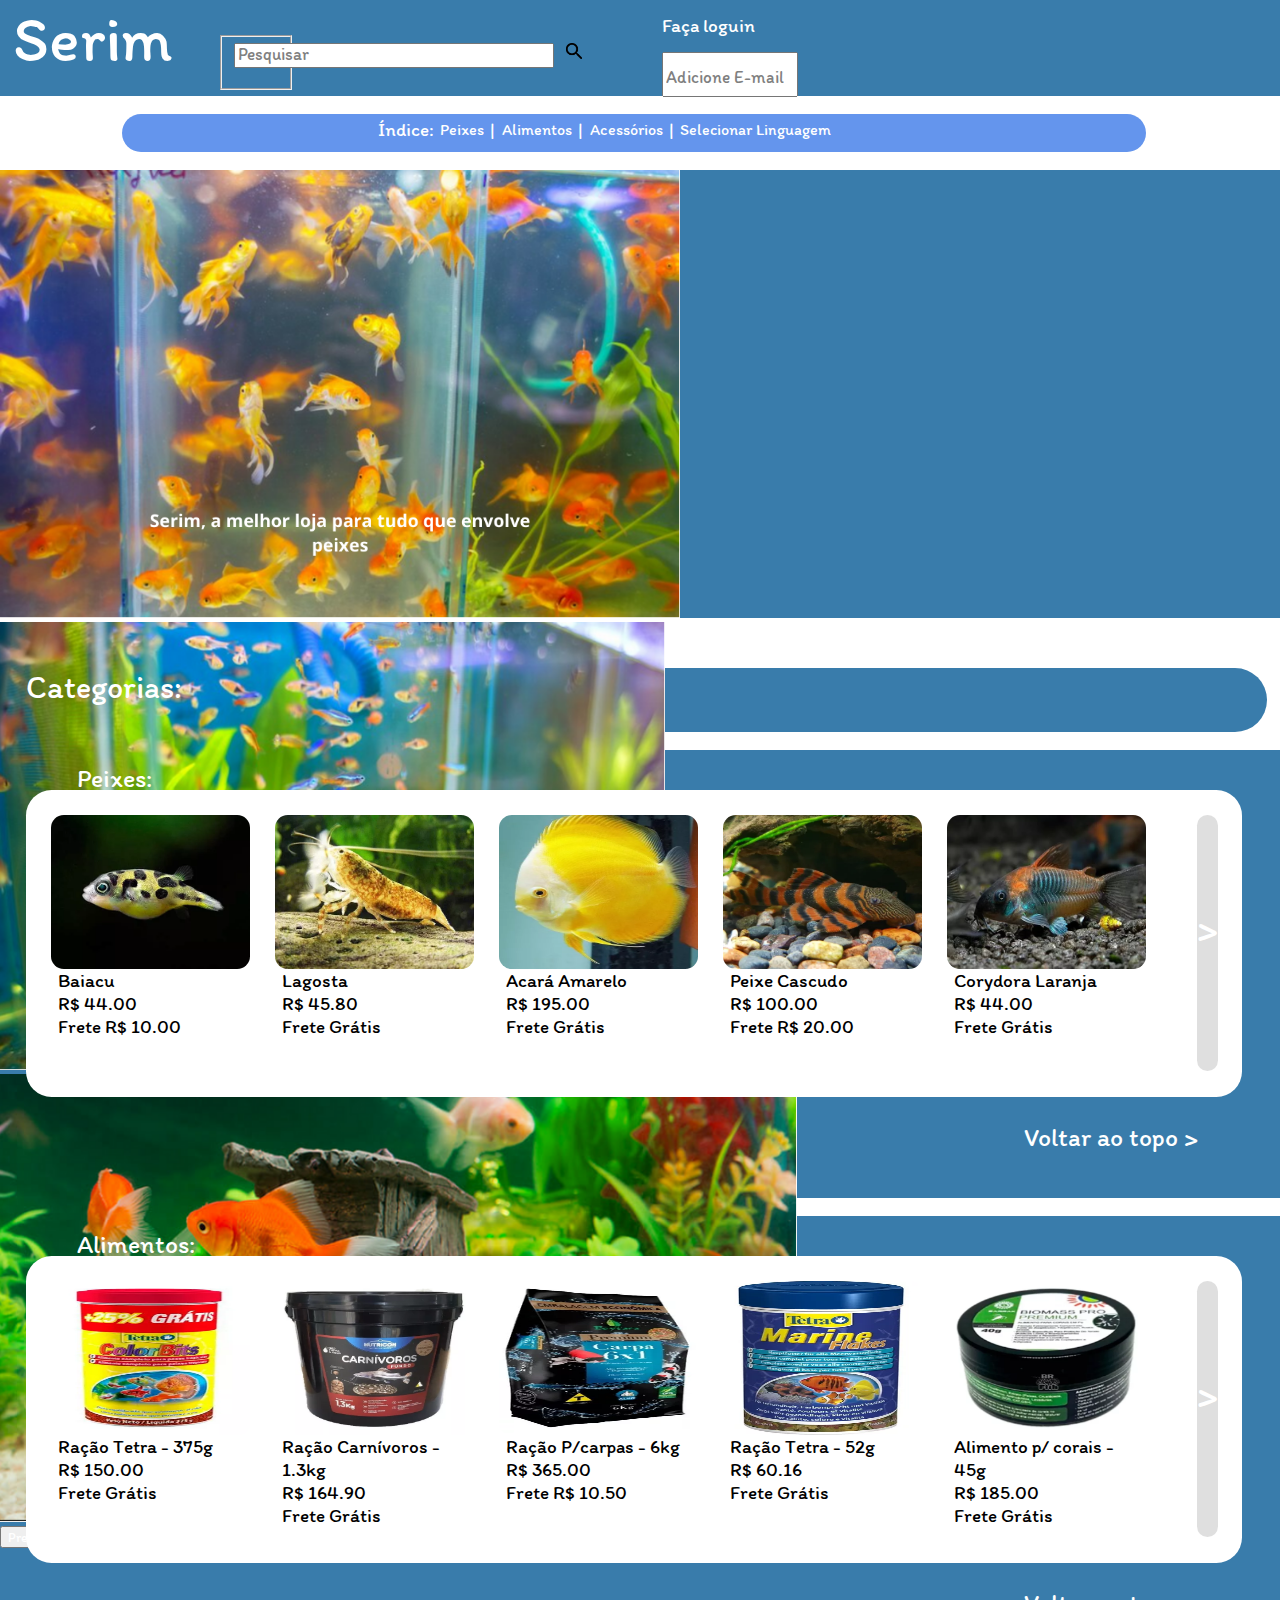
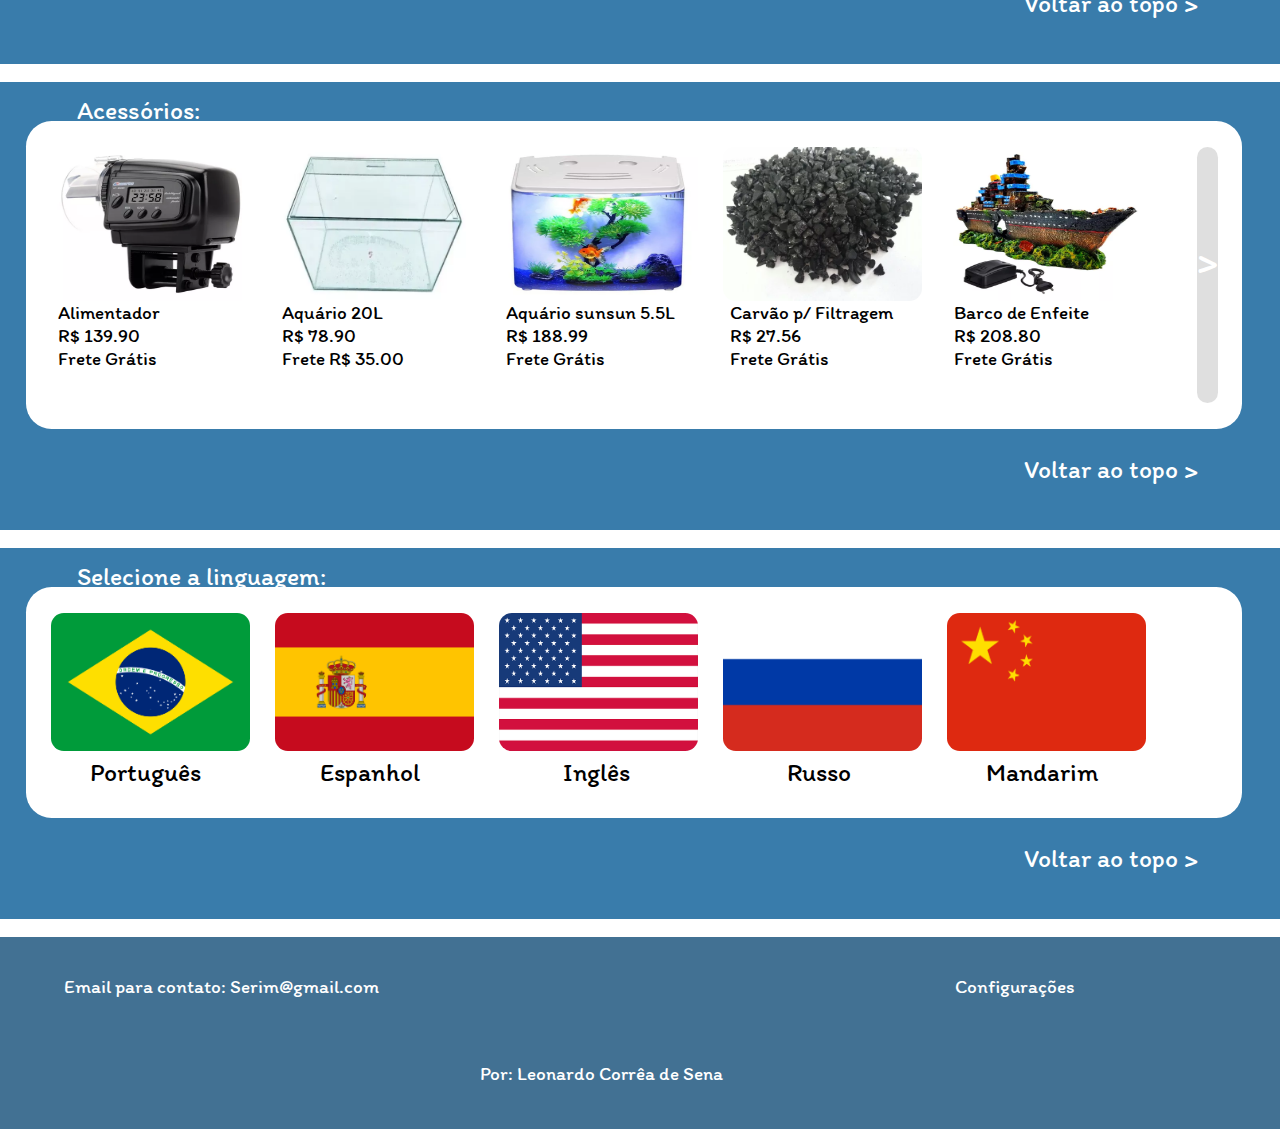
<file: Trabalho/Index.html>
<!DOCTYPE html>
<html lang="pt-br">
<head>
    <meta charset="UTF-8">
    <meta http-equiv="X-UA-Compatible" content="IE=edge">
    <meta name="viewport" content="width=device-width, initial-scale=1.0">
    <title>Serim</title>
    <style>
        @import url('https://fonts.googleapis.com/css2?family=Itim&display=swap');
    </style>
    <link rel="stylesheet" href="css/styles.css">
    <link href="https://cdn.jsdelivr.net/npm/bootstrap@5.2.3/dist/css/bootstrap.min.css" rel="stylesheet" integrity="sha384-rbsA2VBKQhggwzxH7pPCaAqO46MgnOM80zW1RWuH61DGLwZJEdK2Kadq2F9CUG65" crossorigin="anonymous">
    <script src="https://cdn.jsdelivr.net/npm/bootstrap@5.2.3/dist/js/bootstrap.bundle.min.js" integrity="sha384-kenU1KFdBIe4zVF0s0G1M5b4hcpxyD9F7jL+jjXkk+Q2h455rYXK/7HAuoJl+0I4" crossorigin="anonymous"></script>
</head>
<body>
    <header>
        <nav>
            <div class="divnav">
                <a name="serim" class="Nome">Serim</a>
                <form method="post">
                    <fieldset>
                        <input type="search" name="procurar" placeholder="Pesquisar" class="formulario">
                    </form>
                </form>
                <img src="img/lupa.png" alt="lupa" class="lupa">
                <form>
                    <div class="form-group">
                        <label for="exampleInputEmail1" class="log">Faça loguin</label>
                        <input type="email" class="form-control" id="exampleInputEmail1" aria-describedby="emailHelp" placeholder="Adicione E-mail">
                    </div>
                </form>
            </div>        
        </nav>
    </header>
    <div class="separadorhor">

    </div>
    <section class="secindice">
        <p class="indice">Índice:</p>
        <a href="#cat1">Peixes</a>
        <p class="barra">|</p>
        <a href="#cat2">Alimentos</a>
        <p class="barra">|</p>
        <a href="#cat3">Acessórios</a>
        <p class="barra">|</p>
        <a href="#cat4">Selecionar Linguagem</a>
    </section>
    <div class="separadorhor">

    </div>
    <main>
        <section class="secad">
            <div class="carrossel">
                <div id="carouselExampleIndicators" class="carousel slide">
                    <div class="carousel-inner">
                        <div class="carousel-item active">
                            <img src="img/ImgPromo1.png" class="d-block w-100" id="img1" alt="Serim, o melhor local para tudo que envolve peixes!">
                        </div>
                        <div class="carousel-item">
                            <img src="img/ImgPromo2.png" class="d-block w-100" id="img2" alt="Serim, o melhor local para tudo que envolve peixes!">
                        </div>
                        <div class="carousel-item">
                            <img src="img/ImgPromo3.png" class="d-block w-100" id="img3" alt="Serim, o melhor local para tudo que envolve peixes!">
                        </div>
                    </div>
                    <button class="carousel-control-prev" type="button" data-bs-target="#carouselExampleIndicators" data-bs-slide="prev">
                        <span class="carousel-control-prev-icon" aria-hidden="true"></span>
                        <span class="visually-hidden">Previous</span>
                    </button>
                    <button class="carousel-control-next" type="button" data-bs-target="#carouselExampleIndicators" data-bs-slide="next">
                        <span class="carousel-control-next-icon" aria-hidden="true"></span>
                        <span class="visually-hidden">Next</span>
                    </button>
                </div>
            </div>
        </section>
        <div class="separadorhor">

        </div>
        <div class="divcat">
            <div>
                <p class="cat">Categorias:</p>
            </div>
        </div>
        <div class="separadorhor">

        </div>
        <section class="secpeixe">
            <div class="div1">
                <a name="cat1" class="cat1">Peixes:</a>
                <div class="sep">
                    <div class="fundo">
                        <div class="pdiv">
                            <img src="img/baiacu.png" class="p">
                            <span class="np">Baiacu</span>
                            <span class="preco">R$ 44.00</span>
                            <span class="frete">Frete R$ 10.00</span>
                        </div>
                        <div class="pdiv">
                            <img src="img/lagosta.png" class="p">
                            <span class="np">Lagosta</span>
                            <span class="preco">R$ 45.80</span>
                            <span class="frete">Frete Grátis</span>
                        </div>
                        <div class="pdiv">
                            <img src="img/Acara.png" class="p">
                            <span class="np">Acará Amarelo</span>
                            <span class="preco">R$ 195.00</span>
                            <span class="frete">Frete Grátis</span>
                        </div>
                        <div class="pdiv">
                            <img src="img/cascudo.png" class="p">
                            <span class="np">Peixe Cascudo</span>
                            <span class="preco">R$ 100.00</span>
                            <span class="frete">Frete R$ 20.00</span>
                        </div>
                        <div class="pdiv">
                            <img src="img/corydora.png" class="p">
                            <span class="np">Corydora Laranja</span>
                            <span class="preco">R$ 44.00</span>
                            <span class="frete">Frete Grátis</span>
                        </div>
                        <div class="passador">
                            <p class="pass">></p>
                        </div>
                    </div>
                    <a href="#serim" class="linktop">Voltar ao topo ></a>
                </div>
            </div>
        </section>
        <div class="separadorhor">

        </div>
        <section class="secalim">
            <div class="div2">
                <a name="cat2" class="cat2">Alimentos:</a>
                <div class="fundo">
                    <div class="pdiv">
                        <img src="img/racao1.png" class="p">
                        <span class="np">Ração Tetra - 375g</span>
                        <span class="preco">R$ 150.00</span>
                        <span class="frete">Frete Grátis</span>
                    </div>
                    <div class="pdiv">
                        <img src="img/racao2.png" class="p">
                        <span class="np">Ração Carnívoros - 1.3kg</span>
                        <span class="preco">R$ 164.90</span>
                        <span class="frete">Frete Grátis</span>
                    </div>
                    <div class="pdiv">
                        <img src="img/racao3.png" class="p">
                        <span class="np">Ração P/carpas - 6kg</span>
                        <span class="preco">R$ 365.00</span>
                        <span class="frete">Frete R$ 10.50</span>
                    </div>
                    <div class="pdiv">
                        <img src="img/racao4.png" class="p">
                        <span class="np">Ração Tetra - 52g</span>
                        <span class="preco">R$ 60.16</span>
                        <span class="frete">Frete Grátis</span>
                    </div>
                    <div class="pdiv">
                        <img src="img/racao5.png" class="p">
                        <span class="np">Alimento p/ corais - 45g</span>
                        <span class="preco">R$ 185.00</span>
                        <span class="frete">Frete Grátis</span>
                    </div>
                    <div class="passador">
                        <p class="pass">></p>
                    </div>
                </div>
                <a href="#serim" class="linktop">Voltar ao topo ></a>
            </div>
        </section>
        <div class="separadorhor">

        </div>
        <section class="secace">
            <div class="div3">
                <a name="cat3" class="cat3">Acessórios:</a>
                <div class="fundo">
                    <div class="pdiv">
                        <img src="img/aliment.png" class="p">
                        <span class="np">Alimentador</span>
                        <span class="preco">R$ 139.90</span>
                        <span class="frete">Frete Grátis</span>
                    </div>
                    <div class="pdiv">
                        <img src="img/aquario1.png" class="p">
                        <span class="np">Aquário 20L</span>
                        <span class="preco">R$ 78.90</span>
                        <span class="frete">Frete R$ 35.00</span>
                    </div>
                    <div class="pdiv">
                        <img src="img/aquario2.png" class="p">
                        <span class="np">Aquário sunsun 5.5L</span>
                        <span class="preco">R$ 188.99</span>
                        <span class="frete">Frete Grátis</span>
                    </div>
                    <div class="pdiv">
                        <img src="img/carvao.png" class="p">
                        <span class="np">Carvão p/ Filtragem</span>
                        <span class="preco">R$ 27.56</span>
                        <span class="frete">Frete Grátis</span>
                    </div>
                    <div class="pdiv">
                        <img src="img/Barco.png" class="p">
                        <span class="np">Barco de Enfeite</span>
                        <span class="preco">R$ 208.80</span>
                        <span class="frete">Frete Grátis</span>
                    </div>
                    <div class="passador">
                        <p class="pass">></p>
                    </div>
                </div>
                <a href="#serim" class="linktop">Voltar ao topo ></a>
            </div>
        </section>
        <div class="separadorhor">

        </div>
        <section class="secling">
            <div class="div4">
                <a name="cat4" class="cat4">Selecione a linguagem:</a>
                <div class="sep">
                    <div class="fundoling">
                        <div class="pdiv">
                            <img src="img/brasil.png" class="b" loading="lazy">
                            <p class="ling1">Português</p>
                        </div>
                        <div class="pdiv">
                            <img src="img/espanha.png" class="b" loading="lazy">
                            <p class="ling2">Espanhol</p>
                        </div>                        
                        <div class="pdiv">
                            <img src="img/usa.png" class="b" loading="lazy">
                            <p class="ling3">Inglês</p>
                        </div>                        
                        <div class="pdiv">
                            <img src="img/russia.png" class="b" loading="lazy">
                            <p class="ling4">Russo</p>
                        </div>
                        <div class="pdiv">
                            <img src="img/china.png" class="b" loading="lazy">
                            <p class="ling5">Mandarim</p>
                        </div>
                    </div>
                    <a href="#serim" class="linktop">Voltar ao topo ></a>
                </div>
            </div>
        </section>
    </main>
    <div class="separadorhor">

    </div>
    <footer>
        <div class="inic">
            <p class="Email">Email para contato: Serim@gmail.com</p>
            <p class="config">Configurações</p> 
        </div>
        <div>
            <p class="criador">Por: Leonardo Corrêa de Sena</p>
        </div>
    </footer>
</body>
</html>
</file>
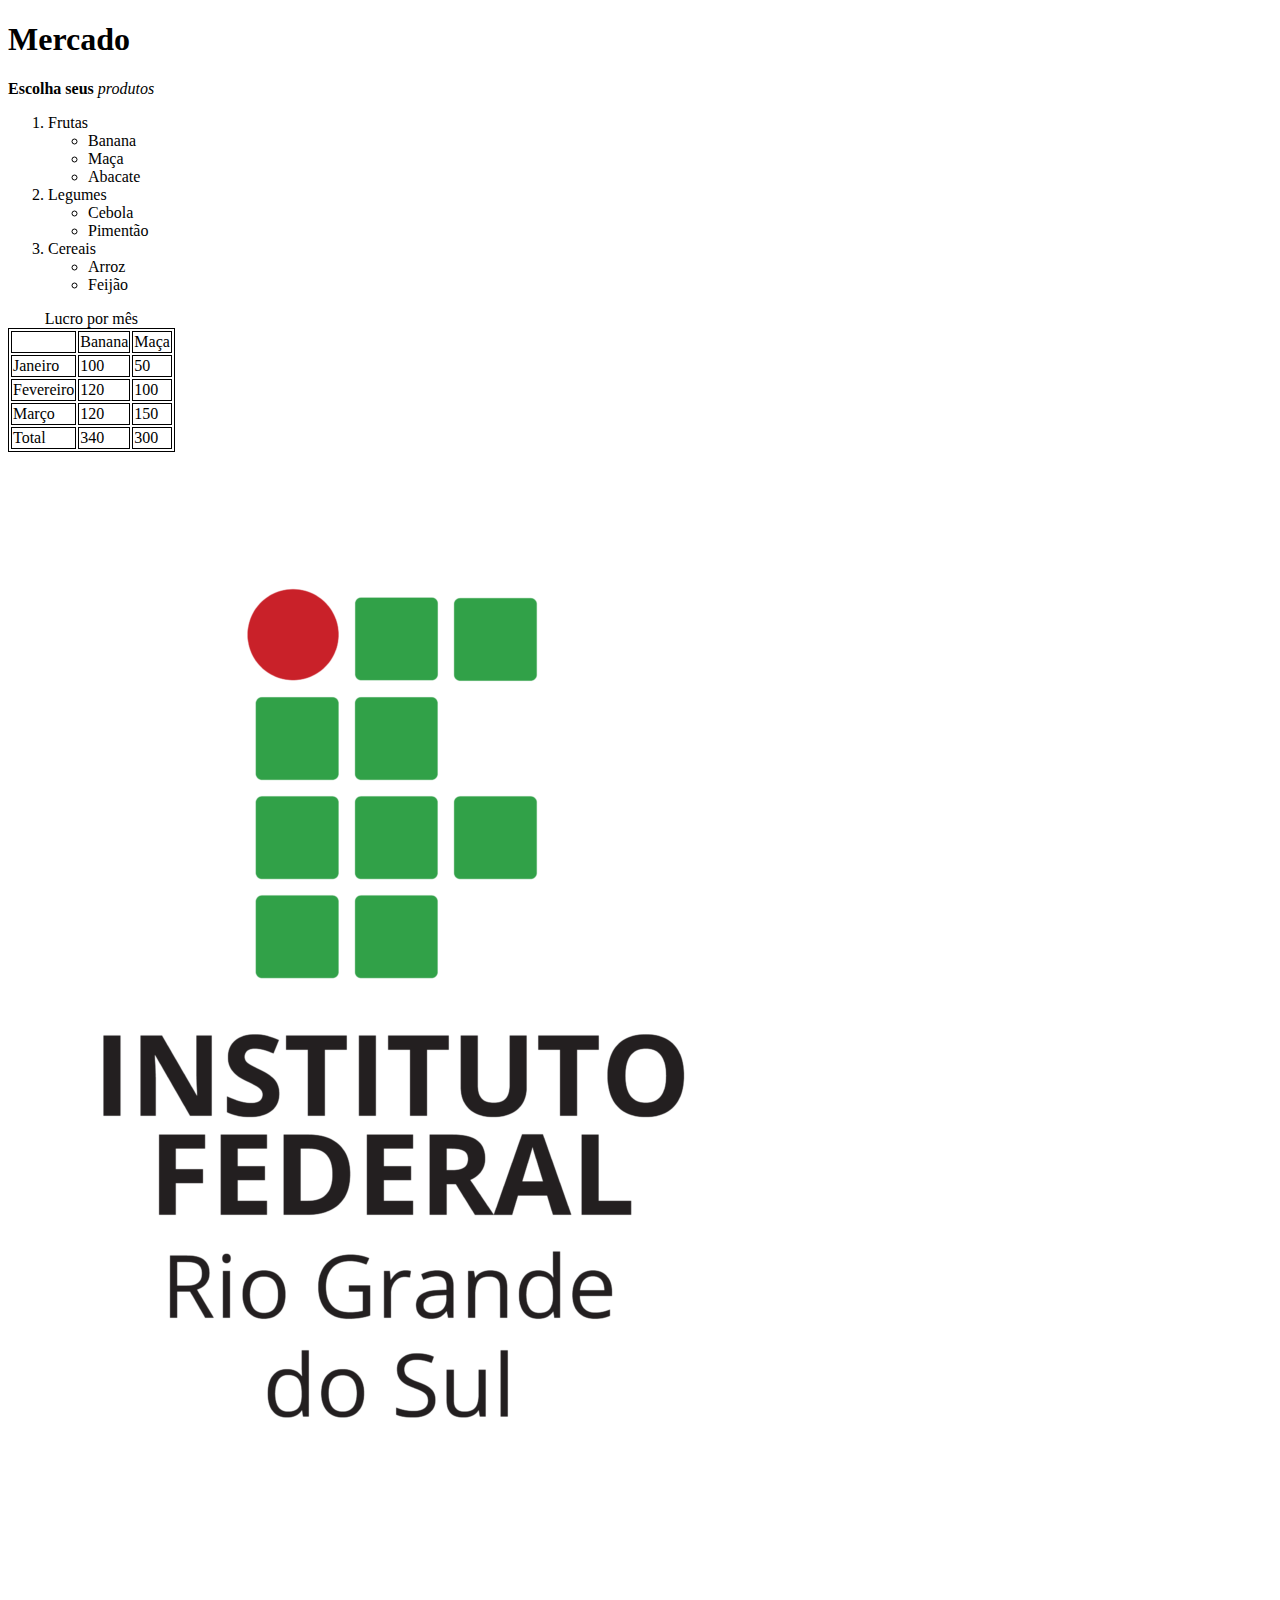
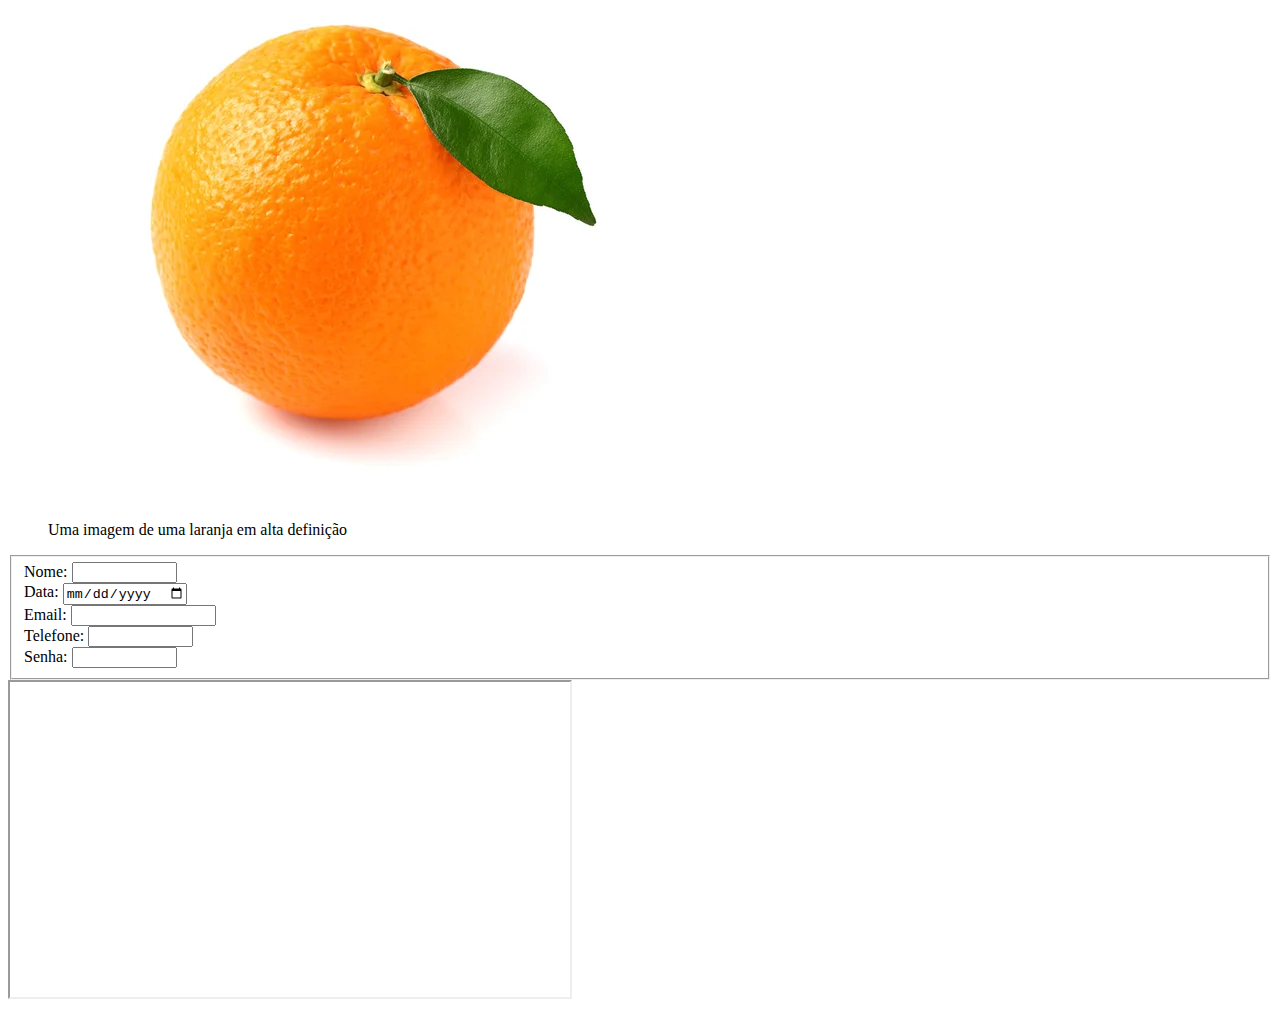
<file: Trab1/trabalho_web-front-end.html>
<!DOCTYPE html>
<html lang="pt-br">
<head>
  <meta charset="UTF-8">
  <meta http-equiv="X-UA-Compatible" content="IE=edge">
  <meta name="viewport" content="width=device-width, initial-scale=1.0">
  <title>Document</title>
  <style>
        table,th,td {Border: 1px solid black;}
  </style>
</head>
<body>
  <h1>Mercado</h1>
  <p>
    <b>Escolha seus</b> <i>produtos</i>
  </p>
  <ol>
    <li>Frutas <ul>
                    <li>Banana</li>
                    <li>Maça</li>
                    <li>Abacate</li>
                </ul>
    </li>
    <li>Legumes <ul>
                    <li>Cebola</li>
                    <li>Pimentão</li>
                </ul>
    </li>
    <li>Cereais <ul>
                    <li>Arroz</li>
                    <li>Feijão</li>
                </ul>
    </li>
  </ol>
  <table>
    <caption>
      Lucro por mês
    </caption>
    <thead>
      <tr>
        <td></td>
        <td>Banana</td>
        <td>Maça</td>
      </tr>
    </thead>
    <tbody>
      <tr>
        <td>Janeiro</td>
        <td>100</td>
        <td>50</td>
      </tr>
      <tr>
        <td>Fevereiro</td>
        <td>120</td>
        <td>100</td>
      </tr>
      <tr>
        <td>Março</td>
        <td>120</td>
        <td>150</td>
      </tr>
    </tbody>
    <tfoot>
      <tr>
        <td>Total</td>
        <td>340</td>
        <td>300</td>
      </tr>
    </tfoot>
  </table>
  <a href="https://ifrs.edu.br/riogrande/"><img src="img/logo_ifrs.png" alt="Logo do ifrs"></a> 
  <figure>
     <img src="img/laranja.png" alt="imagem de uma laranja">
     <figcaption>Uma imagem de uma laranja em alta definição</figcaption>
  </figure>
  <fieldset>
    Nome: <input type="text" name="nome" size="10"> <br>
    Data: <input type="date" name="data" size="10"> <br>
    Email: <input type="email" name="email" size="15"> <br>
    Telefone: <input type="tel" name="telefone" size="10"> <br>
    Senha: <input type="password" name="senha" size="10"> <br>
  </fieldset>
  <iframe width="560" height="315" src="https://www.youtube.com/watch?v=f8mL0_4GeV0" title="youtube video player" allow="accelerometer; autoplay; clipboard-write; encrypted-media; gyroscope; picture-in-picture" allowfullscreen></iframe>
</body>
</html>
</file>
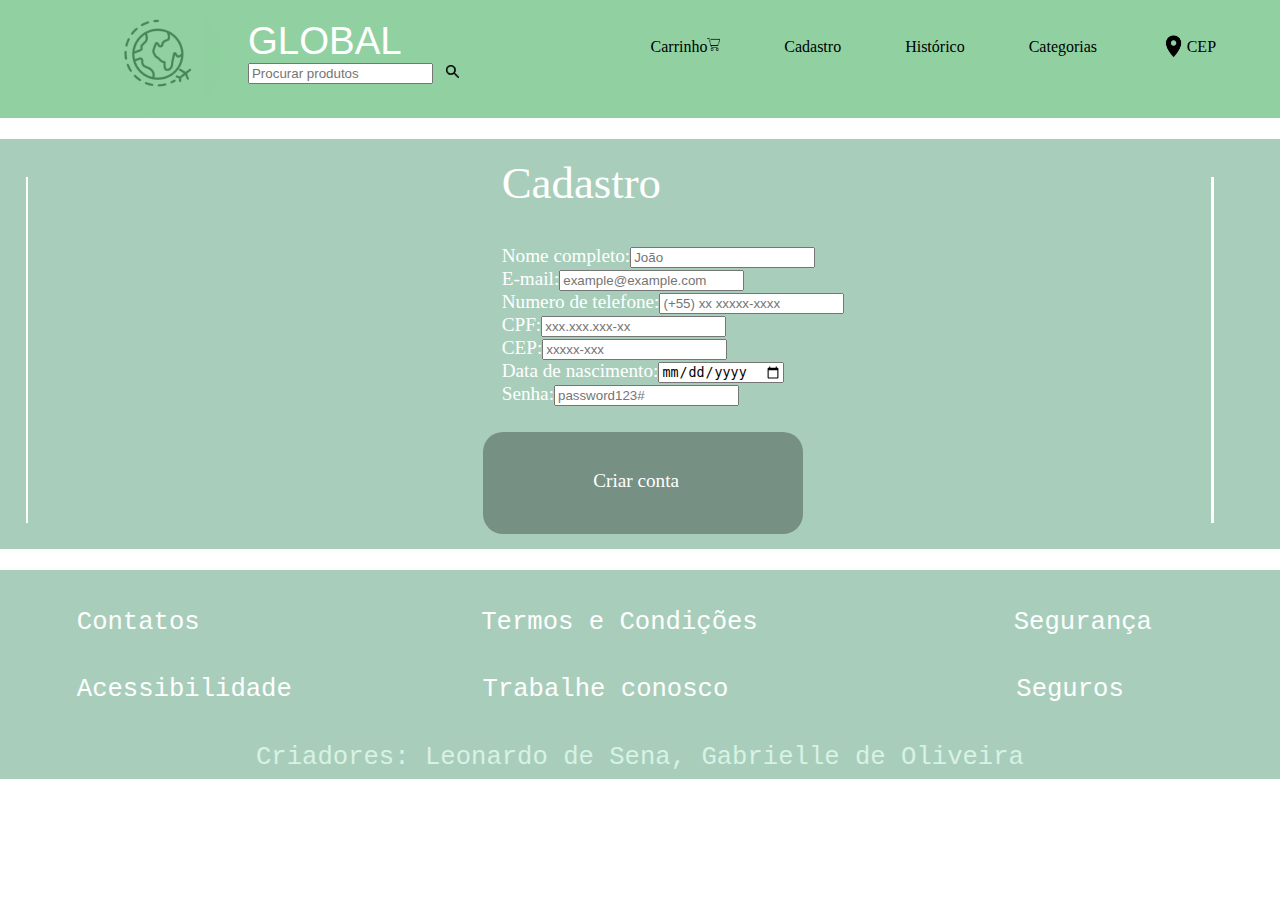
<file: trabalho-prog/pag-cadastro.html>
<!DOCTYPE html>
<html lang="pt-br">
<head>
    <meta charset="UTF-8">
    <meta http-equiv="X-UA-Compatible" content="IE=edge">
    <meta name="viewport" content="width=device-width, initial-scale=1.0">
    <title>Document</title>
    <link rel="stylesheet" href="styles.css">
</head>
<body>
    <header>
        <nav>
            <div class="divnav">
                <a href="file:///home/aluno/Downloads/trabalho-prog/pag-home.html" class="logo"><img src="img/logo.png" alt="logo"></a>
                <div class="divn">
                    <div class="divnome">
                        <span class="nome">GLOBAL</span>
                        <form method="post" class="pesquisa">
                            <input type="search" name="pesquisar" placeholder="Procurar produtos">
                        </form>
                    </div>
                    <img src="img/lupa.png" alt="lupa" class="lupa">
                </div>
                <div class="divc">
                    <a href="file:///home/aluno/Downloads/trabalho-prog/pag-carrinho.html"> <span class="tcarrin">Carrinho</span> <img src="img/carrinho.png" alt="carrinho" class="carrin"></a>
                    <a href="file:///home/aluno/Downloads/trabalho-prog/pag-cadastro.html" class="Cadastro"> <span>Cadastro</span></a>
                    <a href="" class="historico"> <span>Histórico</span> </a>
                    <a href="" class="categorias"> <span>Categorias</span> </a>
                    <a href=""> <img src="img/gps.png" alt="gps" class="gps"> <span class="tcep">CEP</span></a>
                </div>
            </div>
            <div class="espaco">
                <span>ㅤ</span>
            </div>
        </nav>
    </header>
    <main>
        <div class="div-main-cad">
            <div class="separador1">
                <span>ㅤ</span>
            </div>
            <div class="forms">
                <br>
                <span class="cad-titulo">Cadastro</span>
                <br> <br> <br>
                <div class="form">
                    <span>Nome completo:</span>
                    <form method="post" class="pesquisa">
                        <input type="text" name="pesquisar" placeholder="João">
                    </form>
                </div>
                <div class="form">
                    <span>E-mail:</span>
                    <form method="post" class="pesquisa">
                        <input type="email" name="pesquisar" placeholder="example@example.com">
                    </form>
                </div>
                <div class="form">
                    <span>Numero de telefone:</span>
                    <form method="post" class="pesquisa">
                        <input type="tel" name="pesquisar" placeholder="(+55) xx xxxxx-xxxx">
                    </form>
                </div>
                <div class="form">
                    <span>CPF:</span>
                    <form method="post" class="pesquisa">
                        <input type="number" name="CPF" placeholder="xxx.xxx.xxx-xx">
                    </form>
                </div>
                <div class="form">
                    <span>CEP:</span>
                    <form method="post" class="pesquisa">
                        <input type="number" name="CEP" placeholder="xxxxx-xxx">
                    </form>
                </div>
                <div class="form">
                    <span>Data de nascimento:</span>
                    <form method="post" class="pesquisa">
                        <input type="date" name="data">
                    </form>
                </div>
                <div class="form">
                    <span>Senha:</span>
                    <form method="post" class="pesquisa">
                        <input type="password" name="pesquisar" placeholder="password123#">
                    </form>
                </div>
                <div class="div-separadora">
                    <div class="criar-conta">
                        <p class="criar-contat">Criar conta</p>
                    </div>
                </div>
            </div>
            <div class="separador1">
                <span>ㅤ</span>
            </div>
        </div>
    </main>
    <footer>
        <div class="espaco">
            <span>ㅤ</span>
        </div>
        <div class="l1">
            <span>Contatos</span>
            <span class="tfooter2">Termos e Condições</span>
            <span class="tfooter3">Segurança</span>
        </div>
        <div class="l2">
            <span>Acessibilidade</span>
            <span class="tfooter5">Trabalhe conosco</span>
            <span class="tfooter6">Seguros</span>
        </div>
        <div class="criadores">
            <span>Criadores: Leonardo de Sena, Gabrielle de Oliveira</span>
        </div>
    </footer>
</body>
</html>
</file>
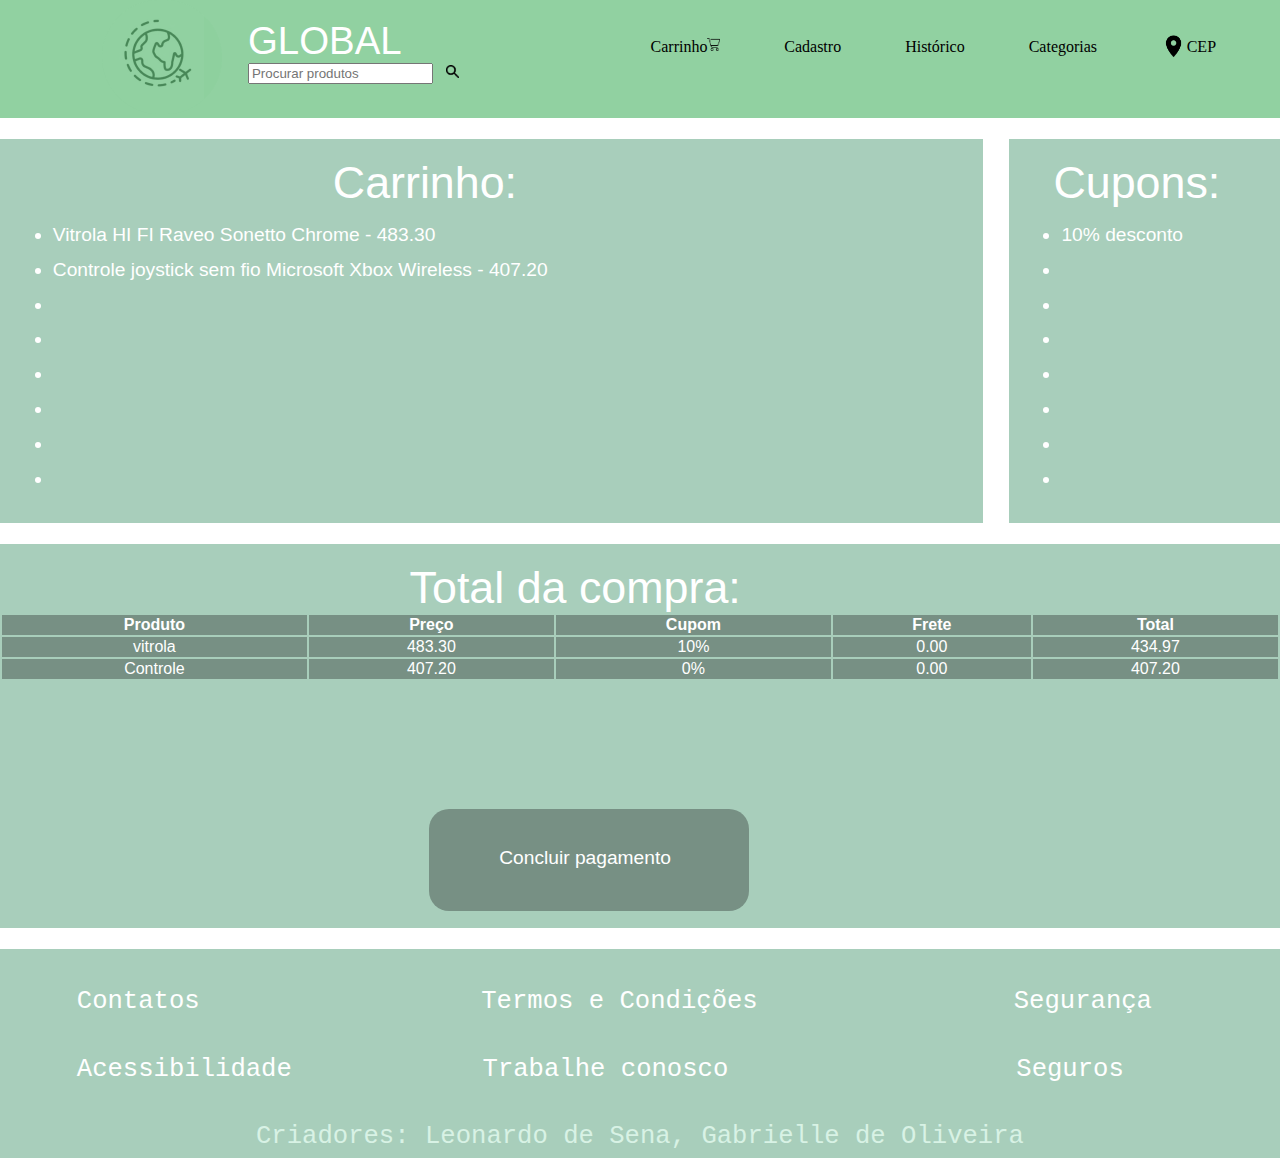
<file: trabalho-prog/pag-carrinho.html>
<!DOCTYPE html>
<html lang="pt-br">
<head>
    <meta charset="UTF-8">
    <meta http-equiv="X-UA-Compatible" content="IE=edge">
    <meta name="viewport" content="width=device-width, initial-scale=1.0">
    <title>Document</title>
    <link rel="stylesheet" href="styles.css">
</head>
<body>
    <header>
    <nav>
        <div class="divnav">
            <a href="file:///home/aluno/Downloads/trabalho-prog/pag-home.html" class="logo"><img src="img/logo.png" alt="logo"></a>
            <div class="divn">
                <div class="divnome">
                    <span class="nome">GLOBAL</span>
                    <form method="post" class="pesquisa">
                        <input type="search" name="pesquisar" placeholder="Procurar produtos">
                    </form>
                </div>
                <img src="img/lupa.png" alt="lupa" class="lupa">
            </div>
            <div class="divc">
                <a href="file:///home/aluno/Downloads/trabalho-prog/pag-carrinho.html"> <span class="tcarrin">Carrinho</span> <img src="img/carrinho.png" alt="carrinho" class="carrin"></a>
                <a href="file:///home/aluno/Downloads/trabalho-prog/pag-cadastro.html" class="Cadastro"> <span>Cadastro</span></a>
                <a href="" class="historico"> <span>Histórico</span> </a>
                <a href="" class="categorias"> <span>Categorias</span> </a>
                <a href=""> <img src="img/gps.png" alt="gps" class="gps"> <span class="tcep">CEP</span></a>
            </div>
        </div>
        <div class="espaco">
            <span>ㅤ</span>
        </div>
    </nav>
    </header>
    <main>
        <div class="main-carrin">
            <div class="div-separador-carrin">
                <div class="div-list-prod">
                    <br>
                    <span class="carrin-titulo">Carrinho:</span>
                    <ul>
                        <li class="l-objects">Vitrola HI FI Raveo Sonetto Chrome - 483.30</li>
                        <li class="l-objects">Controle joystick sem fio Microsoft Xbox Wireless - 407.20</li>
                        <li class="l-objects"></li>
                        <li class="l-objects"></li>
                        <li class="l-objects"></li>
                        <li class="l-objects"></li>
                        <li class="l-objects"></li>
                        <li class="l-objects"></li>
                    </ul>
                </div>
                <div class="div-list-cupom">
                    <br>
                    <span class="cupom-titulo">Cupons:</span>
                    <ul>
                        <li class="l-objects">10% desconto</li>
                        <li class="l-objects"></li>
                        <li class="l-objects"></li>
                        <li class="l-objects"></li>
                        <li class="l-objects"></li>
                        <li class="l-objects"></li>
                        <li class="l-objects"></li>
                        <li class="l-objects"></li>
                    </ul>      
                </div>
            </div>
            <div class="espaco">
                <span>ㅤ</span>
            </div>
            <div class="div-compra">
                <br>
                <span class="compra-titulo">Total da compra:</span>
                <table>
                    <thead>
                        <tr>
                            <th>Produto</th>
                            <th>Preço</th>
                            <th>Cupom</th>
                            <th>Frete</th>
                            <th>Total</th>
                        </tr>
                    </thead>
                    <tbody>
                        <tr>
                            <td>vitrola</td>
                            <td>483.30</td>
                            <td>10%</td>
                            <td>0.00</td>
                            <td>434.97</td>
                        </tr>
                    </tbody>
                    <tfoot>
                        <tr>
                            <td>Controle</td>
                            <td>407.20</td>
                            <td>0%</td>
                            <td>0.00</td>
                            <td>407.20</td>
                        </tr>
                    </tfoot>
                </table>
                <div class="concluir-pagam">
                    <p class="concluir-pagamt">Concluir pagamento</p>
                </div>
            </div>
        </div>
    </main>
    <footer>
        <div class="espaco">
            <span class="espaco1">ㅤ</span>
        </div>
        <div class="l1">
            <span>Contatos</span>
            <span class="tfooter2">Termos e Condições</span>
            <span class="tfooter3">Segurança</span>
        </div>
        <div class="l2">
            <span>Acessibilidade</span>
            <span class="tfooter5">Trabalhe conosco</span>
            <span class="tfooter6">Seguros</span>
        </div>
        <div class="criadores">
            <span>Criadores: Leonardo de Sena, Gabrielle de Oliveira</span>
        </div>
    </footer>
</body>
</html>
</file>
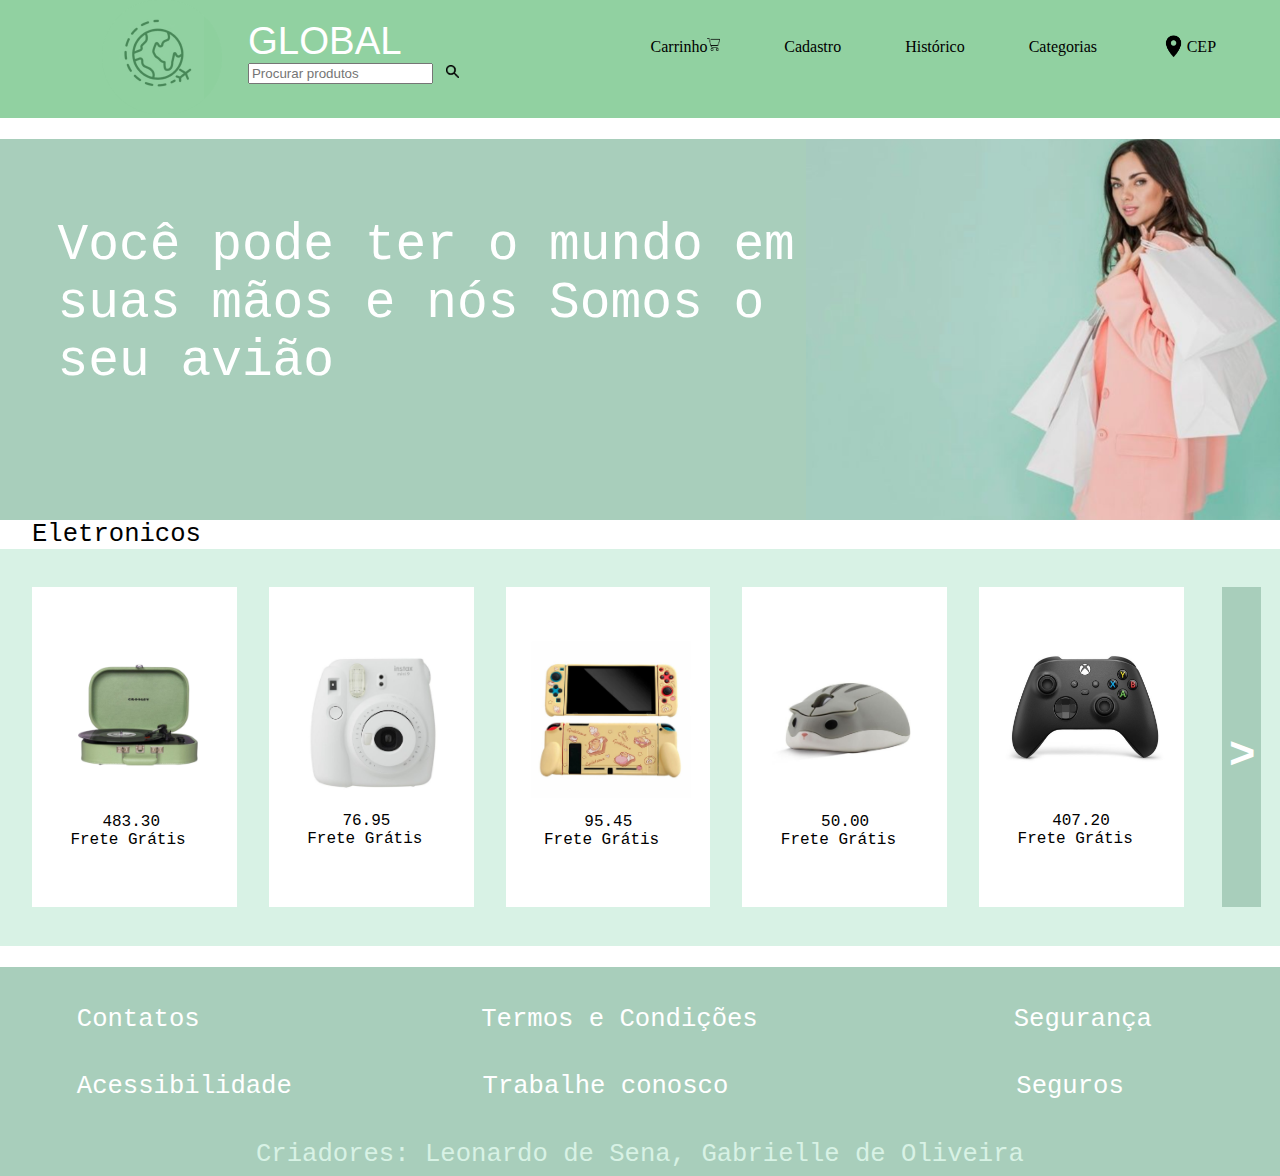
<file: trabalho-prog/pag-home.html>
<!DOCTYPE html>
<html lang="pt-br">
<head>
    <meta charset="UTF-8">
    <meta http-equiv="X-UA-Compatible" content="IE=edge">
    <meta name="viewport" content="width=device-width, initial-scale=1.0">
    <title>Document</title>
    <link rel="stylesheet" href="styles.css">
</head>
<body>
    <header>
        <nav>
            <div class="divnav">
                <a href="file:///home/aluno/Downloads/trabalho-prog/pag-home.html" class="logo"><img src="img/logo.png" alt="logo"></a>
                <div class="divn">
                    <div class="divnome">
                        <span class="nome">GLOBAL</span>
                        <form method="post" class="pesquisa">
                            <input type="search" name="pesquisar" placeholder="Procurar produtos">
                        </form>
                    </div>
                    <img src="img/lupa.png" alt="lupa" class="lupa">
                </div>
                <div class="divc">
                    <a href="file:///home/aluno/Downloads/trabalho-prog/pag-carrinho.html"> <span class="tcarrin">Carrinho</span> <img src="img/carrinho.png" alt="carrinho" class="carrin"></a>
                    <a href="file:///home/aluno/Downloads/trabalho-prog/pag-cadastro.html" class="Cadastro"> <span>Cadastro</span></a>
                    <a href="" class="historico"> <span>Histórico</span> </a>
                    <a href="" class="categorias"> <span>Categorias</span> </a>
                    <a href=""> <img src="img/gps.png" alt="gps" class="gps"> <span class="tcep">CEP</span></a>
                </div>
            </div>
            <div class="espaco">
                <span>ㅤ</span>
            </div>
        </nav>
    </header>
    <main class="main-home">
        <div class="divmain">
            <div class="divpromo">
                <span class="slogan">Você pode ter o mundo em suas mãos e nós Somos o seu avião</span>
                <img src="img/imagem-promocional.png" alt="img-promocional" class="img-promo">
            </div>
            <div class="categoria">
                <span class="nomecategoria">Eletronicos</span>
            </div>
            <div class="divprod">
                <div class="imgc1">
                    <a href="file:///home/aluno/Downloads/trabalho-prog/pag-produto.html"> <img src="img/produto-1.png" alt="produto-1" class="prod-1"></a>
                    <a href="file:///home/aluno/Downloads/trabalho-prog/pag-produto.html"> <span class="preco1">483.30</span></a> <br>
                    <a href="file:///home/aluno/Downloads/trabalho-prog/pag-produto.html"> <span class="f1">Frete Grátis</span> </a>
                </div>
                <div class="imgc2">
                    <img src="img/produto-2.png" alt="produto-2" class="prod-2">
                    <span class="preco2">76.95</span> <br>
                    <span class="f2">Frete Grátis</span>
                </div>
                <div class="imgc3">
                    <img src="img/produto-3.png" alt="produto-3" class="prod-3">
                    <span class="preco3">95.45</span> <br>
                    <span class="f3">Frete Grátis</span>
                </div>
                <div class="imgc4">
                    <img src="img/produto-4.png" alt="produto-4" class="prod-4">
                    <span class="preco4">50.00</span> <br>
                    <span class="f4">Frete Grátis</span>
                </div>
                <div class="imgc5">
                    <img src="img/produto-5.png" alt="produto-5" class="prod-5">
                    <span class="preco5">407.20</span> <br>
                    <span class="f5">Frete Grátis</span>
                </div>
                <div class="divseta">
                    <br> <br> <br> <br> <br> <br> <br> <br>
                    <span class="seta">></span>
                </div>
            </div>
        </div>
    </main>
    <footer>
        <div class="espaco">
            <span>ㅤ</span>
        </div>
        <div class="l1">
            <span>Contatos</span>
            <span class="tfooter2">Termos e Condições</span>
            <span class="tfooter3">Segurança</span>
        </div>
        <div class="l2">
            <span>Acessibilidade</span>
            <span class="tfooter5">Trabalhe conosco</span>
            <span class="tfooter6">Seguros</span>
        </div>
        <div class="criadores">
            <span>Criadores: Leonardo de Sena, Gabrielle de Oliveira</span>
        </div>
    </footer>
</body>
</html>
</file>
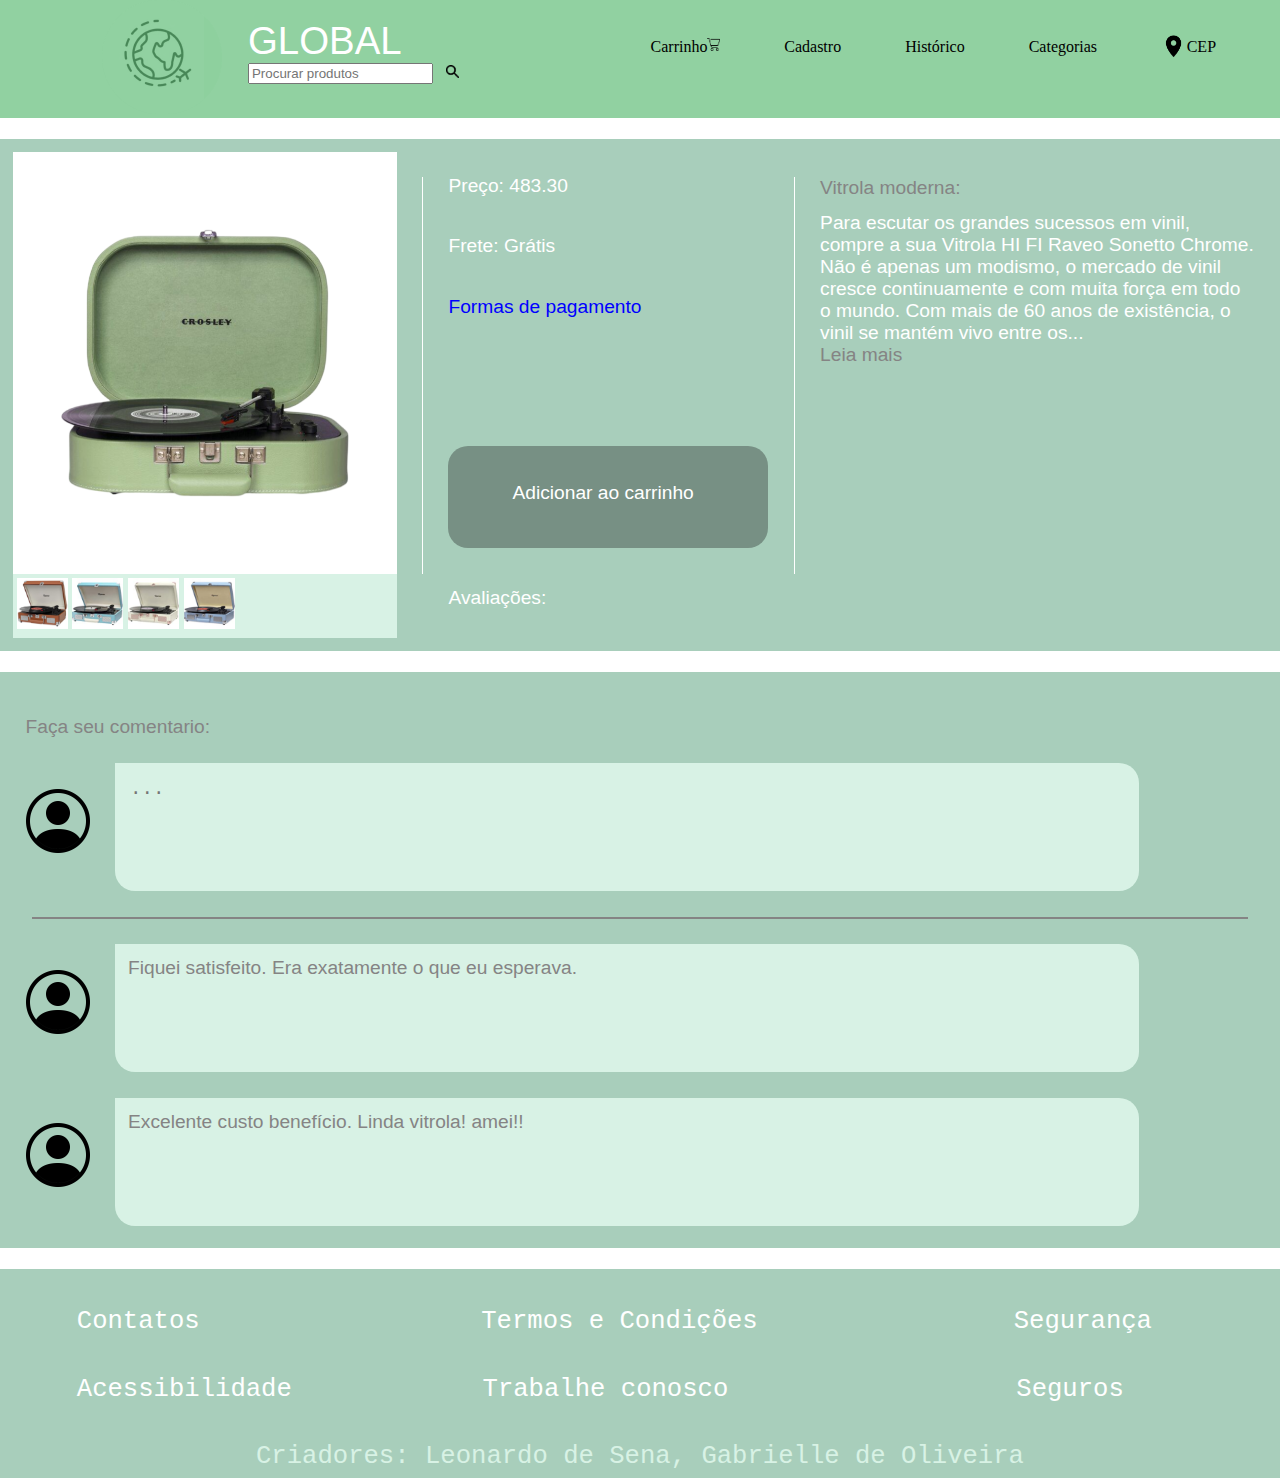
<file: trabalho-prog/pag-produto.html>
<!DOCTYPE html>
<html lang="pt-br">
<head>
    <meta charset="UTF-8">
    <meta http-equiv="X-UA-Compatible" content="IE=edge">
    <meta name="viewport" content="width=device-width, initial-scale=1.0">
    <title>Document</title>
    <link rel="stylesheet" href="styles.css">
</head>
<body>
    <header>
        <nav>
            <div class="divnav">
                <a href="file:///home/aluno/Downloads/trabalho-prog/pag-home.html" class="logo"><img src="img/logo.png" alt="logo"></a>
                <div class="divn">
                    <div class="divnome">
                        <span class="nome">GLOBAL</span>
                        <form method="post" class="pesquisa">
                            <input type="search" name="pesquisar" placeholder="Procurar produtos">
                        </form>
                    </div>
                    <img src="img/lupa.png" alt="lupa" class="lupa">
                </div>
                <div class="divc">
                    <a href="file:///home/aluno/Downloads/trabalho-prog/pag-carrinho.html"> <span class="tcarrin">Carrinho</span> <img src="img/carrinho.png" alt="carrinho" class="carrin"></a>
                    <a href="file:///home/aluno/Downloads/trabalho-prog/pag-cadastro.html" class="Cadastro"> <span>Cadastro</span></a>
                    <a href="" class="historico"> <span>Histórico</span> </a>
                    <a href="" class="categorias"> <span>Categorias</span> </a>
                    <a href=""> <img src="img/gps.png" alt="gps" class="gps"> <span class="tcep">CEP</span></a>
                </div>
            </div>
            <div class="espaco">
                <span>ㅤ</span>
            </div>
        </nav>
    </header>
    <main class="main-prod">
        <div class="div-main-p">
            <div class="div1">
                <div class="sub-div1">
                    <img src="img/produto-1.png" alt="produto-1" class="prod-page">
                    <div class="alts-div">
                        <img src="img/prod-alt-1.png" alt="produto-alt-1" class="produto-alt-1">
                        <img src="img/prod-alt-2.png" alt="produto-alt-2" class="produto-alt-2">
                        <img src="img/prod-alt-3.png" alt="produto-alt-3" class="produto-alt-3">
                        <img src="img/prod-alt-4.png" alt="produto-alt-4" class="produto-alt-4">
                    </div>
                </div>
                <div class="separador">
                    <span>ㅤ</span>
                </div>
                <div class="p-texts">
                    <br> <br>
                    <span class="p-prod">Preço: 483.30</span>
                    <span class="f-prod">Frete: Grátis</span>
                    <a href="file:///C:/Users/SSD/OneDrive/Área%20de%20Trabalho/trabalho%20programação/pag-carrinho.html"><span class="for-prod">Formas de pagamento</span></a>
                    <div class="ad-carrin-div">
                        <br> <br>
                        <span class="ad-carrin">Adicionar ao carrinho</span>
                    </div>
                    <div class="avaliacoes">
                        <span class="avaliacoest">Avaliações: </span>
                        <span class="circavalia">ㅤ</span>
                        <span class="circavalia">ㅤ</span>
                        <span class="circavalia">ㅤ</span>
                        <span class="circavalia">ㅤ</span>
                        <span class="circavalia5">ㅤ</span>
                    </div>
                </div>
                <div class="separador">
                    <span>ㅤ</span>
                </div>
                <div class="desc">
                    <span class="prod-name">Vitrola moderna:</span>
                    <span class="descricao">Para escutar os grandes sucessos em vinil, compre a sua Vitrola HI FI Raveo Sonetto Chrome. Não é apenas um modismo, o mercado de vinil cresce continuamente e com muita força em todo o mundo. Com mais de 60 anos de existência, o vinil se mantém vivo entre os...</span>
                    <div class="leia-mais">Leia mais</div>
                </div>
            </div>
            <div class="espaco">
                <span>ㅤ</span>
            </div>
            <div class="div2">
                <br>
                <span class="text-com1">Faça seu comentario:</span>
                <div class="comment-div">  
                    <img src="img/pfp.png" alt="pfp" class="pfp">
                    <div class="comment">
                        <form method="post">
                            <textarea name="textarea" class="usercomment" placeholder="..."></textarea>
                        </form>
                    </div>
                </div>
                <div class="separador2">
                    <span>ㅤ</span>
                </div>
                <div class="comments-div">  
                    <div class="comentario1">
                        <img src="img/pfp.png" alt="pfp" class="pfp">
                        <div class="comment1">
                            <div class="com1-div">
                                <span class="com1">Fiquei satisfeito. Era exatamente o que eu esperava.</span>
                            </div>
                            <div class="avaliacoes">
                                <span class="circavalia">ㅤ</span>
                                <span class="circavalia">ㅤ</span>
                                <span class="circavalia">ㅤ</span>
                                <span class="circavalia">ㅤ</span>
                                <span class="circavalia">ㅤ</span>
                            </div>
                        </div>
                    </div>
                    <div class="comentario2">
                        <img src="img/pfp.png" alt="pfp" class="pfp">
                        <div class="comment2">
                            <div class="com2-div">
                                <span class="com2">Excelente custo benefício. Linda vitrola! amei!!</span>
                            </div>
                            <div class="avaliacoes">
                                <span class="circavalia">ㅤ</span>
                                <span class="circavalia">ㅤ</span>
                                <span class="circavalia">ㅤ</span>
                                <span class="circavalia">ㅤ</span>
                                <span class="circavalia5">ㅤ</span>
                            </div>
                        </div>
                    </div>
                </div>
            </div>
        </div>
    </main>
    <footer>
        <div class="espaco">
            <span>ㅤ</span>
        </div>
        <div class="l1">
            <span>Contatos</span>
            <span class="tfooter2">Termos e Condições</span>
            <span class="tfooter3">Segurança</span>
        </div>
        <div class="l2">
            <span>Acessibilidade</span>
            <span class="tfooter5">Trabalhe conosco</span>
            <span class="tfooter6">Seguros</span>
        </div>
        <div class="criadores">
            <span>Criadores: Leonardo de Sena, Gabrielle de Oliveira</span>
        </div>
    </footer>
</body>
</html>
</file>
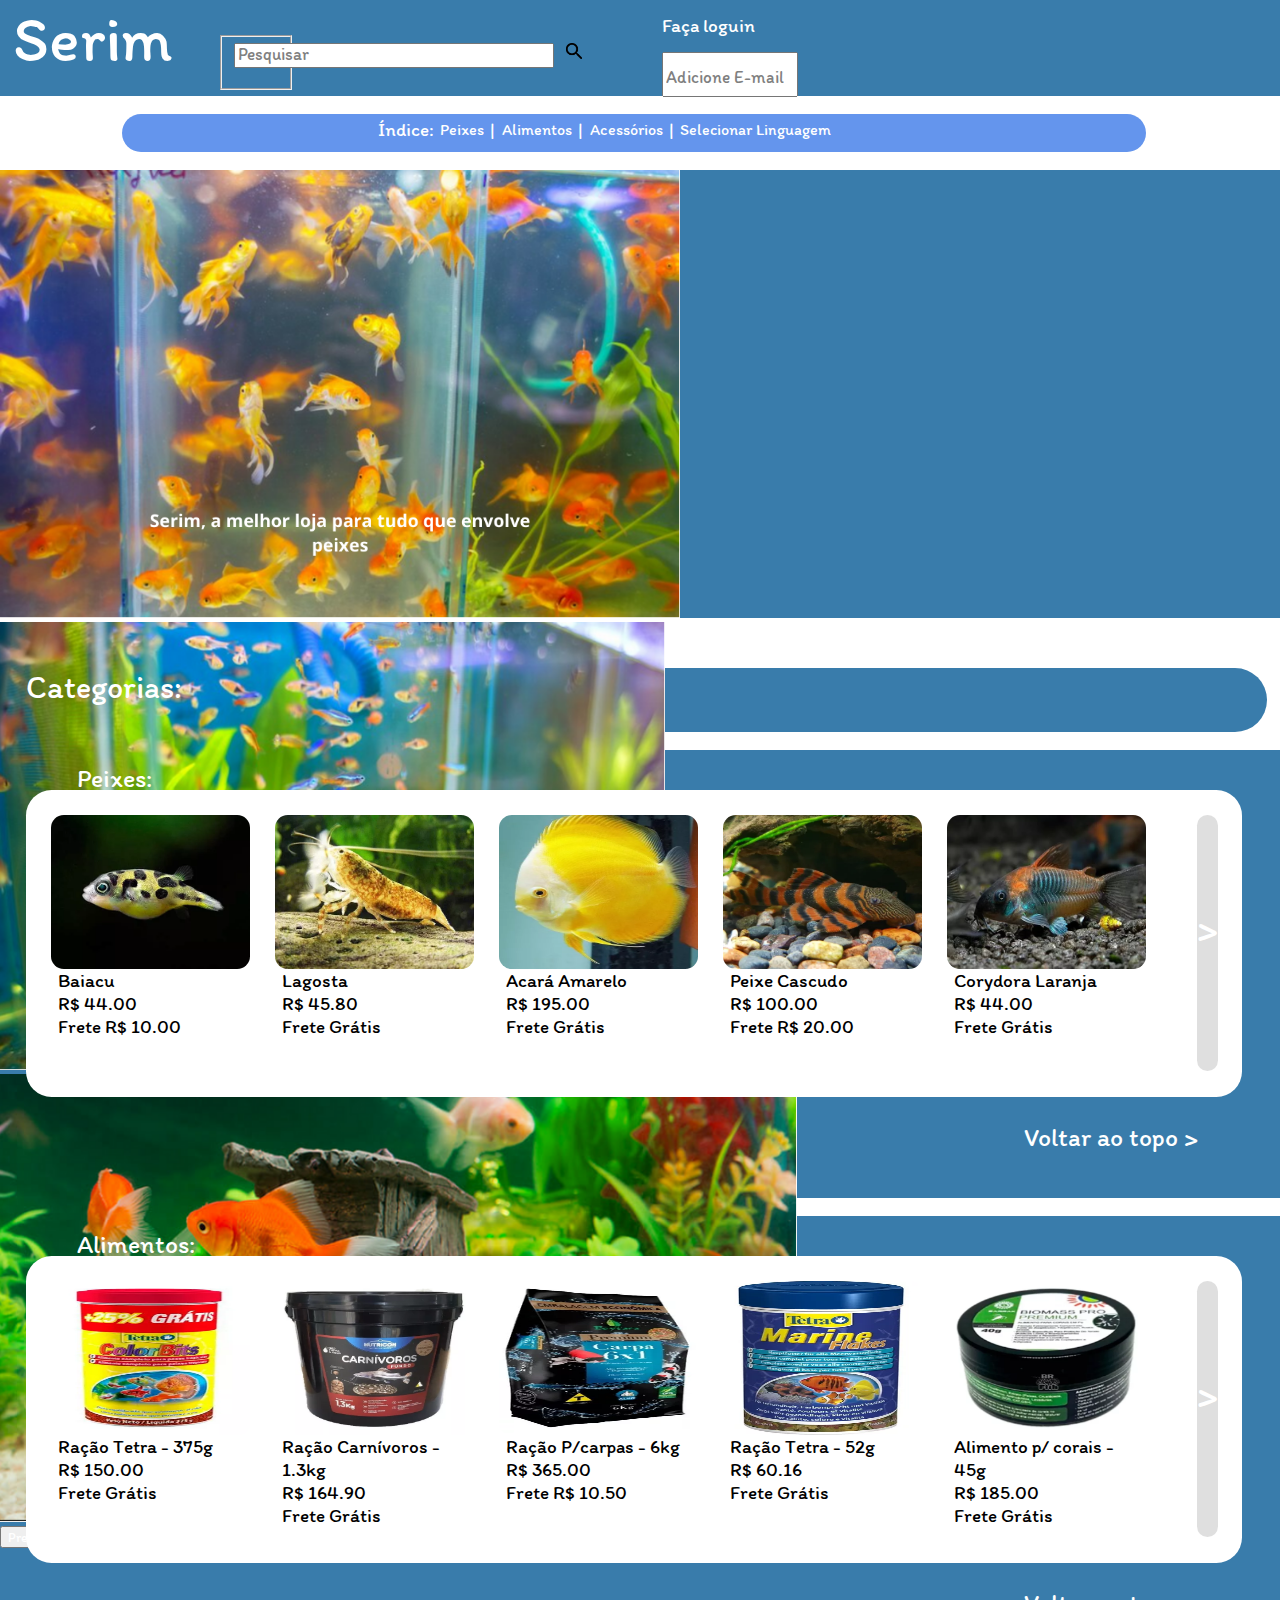
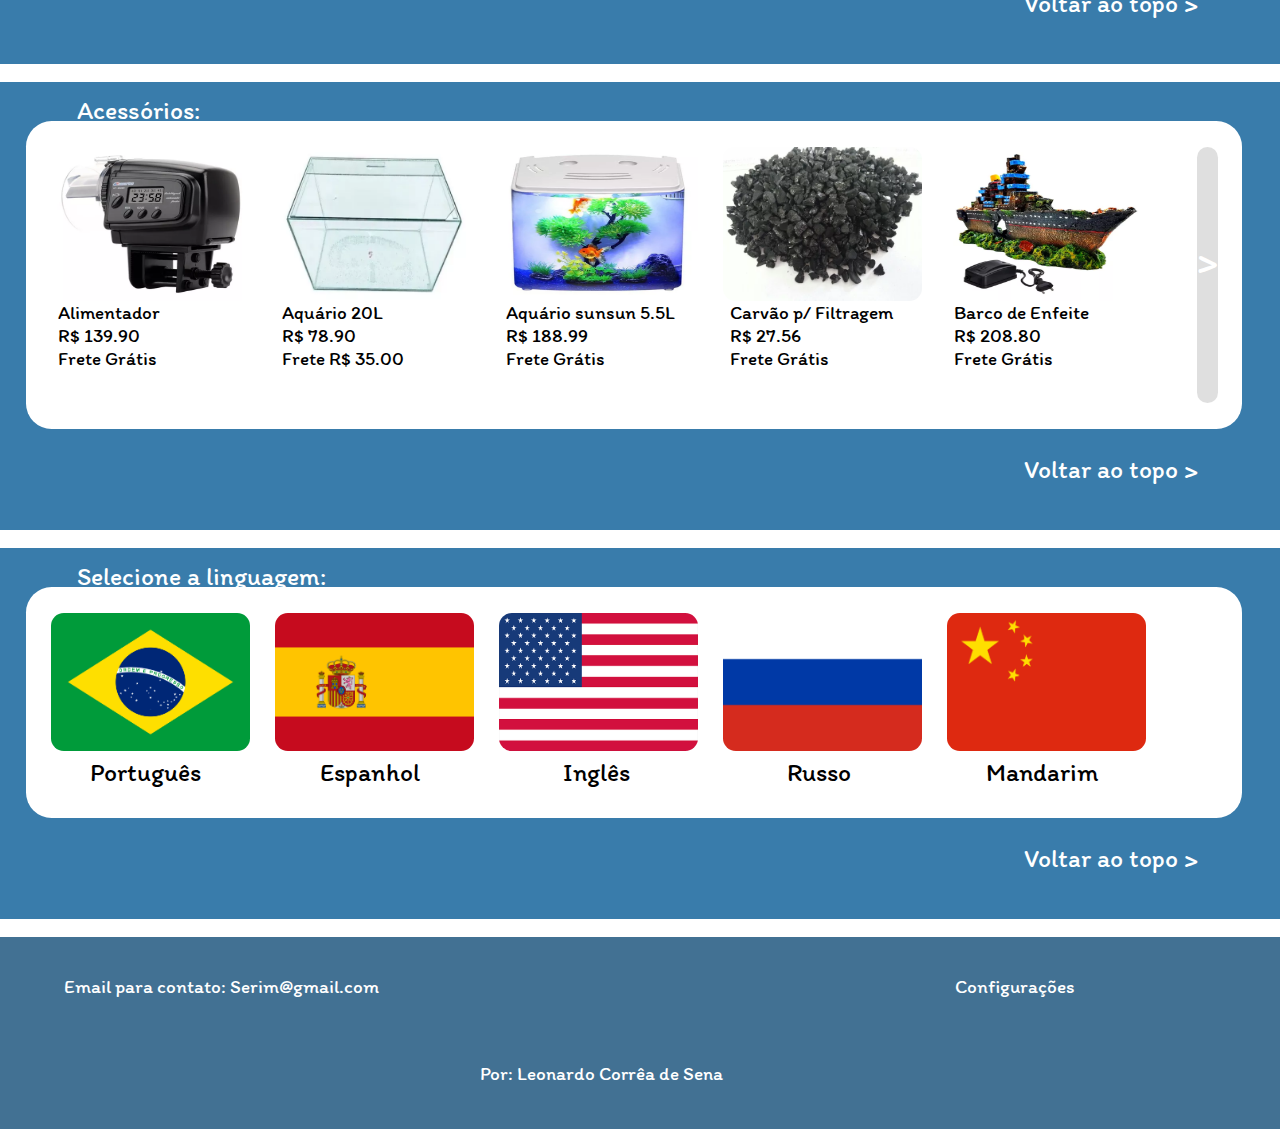
<file: Trabalho/Index(minificado).html>
<!DOCTYPE html><html lang="pt-br"><head> <meta charset="UTF-8"> <meta http-equiv="X-UA-Compatible" content="IE=edge"> <meta name="viewport" content="width=device-width, initial-scale=1.0"> <title>Serim</title> <style>@import url('https://fonts.googleapis.com/css2?family=Itim&display=swap'); </style> <link rel="stylesheet" href="css/styles.css"> <link href="https://cdn.jsdelivr.net/npm/bootstrap@5.2.3/dist/css/bootstrap.min.css" rel="stylesheet" integrity="sha384-rbsA2VBKQhggwzxH7pPCaAqO46MgnOM80zW1RWuH61DGLwZJEdK2Kadq2F9CUG65" crossorigin="anonymous"> <script src="https://cdn.jsdelivr.net/npm/bootstrap@5.2.3/dist/js/bootstrap.bundle.min.js" integrity="sha384-kenU1KFdBIe4zVF0s0G1M5b4hcpxyD9F7jL+jjXkk+Q2h455rYXK/7HAuoJl+0I4" crossorigin="anonymous"></script></head><body> <header> <nav> <div class="divnav"> <a name="serim" class="Nome">Serim</a> <form method="post"> <fieldset> <input type="search" name="procurar" placeholder="Pesquisar" class="formulario"> </form> </form> <img src="img/lupa.png" alt="lupa" class="lupa"> <form> <div class="form-group"> <label for="exampleInputEmail1" class="log">Faça loguin</label> <input type="email" class="form-control" id="exampleInputEmail1" aria-describedby="emailHelp" placeholder="Adicione E-mail"> </div></form> </div></nav> </header> <div class="separadorhor"> </div><section class="secindice"> <p class="indice">Índice:</p><a href="#cat1">Peixes</a> <p class="barra">|</p><a href="#cat2">Alimentos</a> <p class="barra">|</p><a href="#cat3">Acessórios</a> <p class="barra">|</p><a href="#cat4">Selecionar Linguagem</a> </section> <div class="separadorhor"> </div><main> <section class="secad"> <div class="carrossel"> <div id="carouselExampleIndicators" class="carousel slide"> <div class="carousel-inner"> <div class="carousel-item active"> <img src="img/ImgPromo1.png" class="d-block w-100" id="img1" alt="Serim, o melhor local para tudo que envolve peixes!"> </div><div class="carousel-item"> <img src="img/ImgPromo2.png" class="d-block w-100" id="img2" alt="Serim, o melhor local para tudo que envolve peixes!"> </div><div class="carousel-item"> <img src="img/ImgPromo3.png" class="d-block w-100" id="img3" alt="Serim, o melhor local para tudo que envolve peixes!"> </div></div><button class="carousel-control-prev" type="button" data-bs-target="#carouselExampleIndicators" data-bs-slide="prev"> <span class="carousel-control-prev-icon" aria-hidden="true"></span> <span class="visually-hidden">Previous</span> </button> <button class="carousel-control-next" type="button" data-bs-target="#carouselExampleIndicators" data-bs-slide="next"> <span class="carousel-control-next-icon" aria-hidden="true"></span> <span class="visually-hidden">Next</span> </button> </div></div></section> <div class="separadorhor"> </div><div class="divcat"> <div> <p class="cat">Categorias:</p></div></div><div class="separadorhor"> </div><section class="secpeixe"> <div class="div1"> <a name="cat1" class="cat1">Peixes:</a> <div class="sep"> <div class="fundo"> <div class="pdiv"> <img src="img/baiacu.png" class="p"> <span class="np">Baiacu</span> <span class="preco">R$ 44.00</span> <span class="frete">Frete R$ 10.00</span> </div><div class="pdiv"> <img src="img/lagosta.png" class="p"> <span class="np">Lagosta</span> <span class="preco">R$ 45.80</span> <span class="frete">Frete Grátis</span> </div><div class="pdiv"> <img src="img/Acara.png" class="p"> <span class="np">Acará Amarelo</span> <span class="preco">R$ 195.00</span> <span class="frete">Frete Grátis</span> </div><div class="pdiv"> <img src="img/cascudo.png" class="p"> <span class="np">Peixe Cascudo</span> <span class="preco">R$ 100.00</span> <span class="frete">Frete R$ 20.00</span> </div><div class="pdiv"> <img src="img/corydora.png" class="p"> <span class="np">Corydora Laranja</span> <span class="preco">R$ 44.00</span> <span class="frete">Frete Grátis</span> </div><div class="passador"> <p class="pass">></p></div></div><a href="#serim" class="linktop">Voltar ao topo ></a> </div></div></section> <div class="separadorhor"> </div><section class="secalim"> <div class="div2"> <a name="cat2" class="cat2">Alimentos:</a> <div class="fundo"> <div class="pdiv"> <img src="img/racao1.png" class="p"> <span class="np">Ração Tetra - 375g</span> <span class="preco">R$ 150.00</span> <span class="frete">Frete Grátis</span> </div><div class="pdiv"> <img src="img/racao2.png" class="p"> <span class="np">Ração Carnívoros - 1.3kg</span> <span class="preco">R$ 164.90</span> <span class="frete">Frete Grátis</span> </div><div class="pdiv"> <img src="img/racao3.png" class="p"> <span class="np">Ração P/carpas - 6kg</span> <span class="preco">R$ 365.00</span> <span class="frete">Frete R$ 10.50</span> </div><div class="pdiv"> <img src="img/racao4.png" class="p"> <span class="np">Ração Tetra - 52g</span> <span class="preco">R$ 60.16</span> <span class="frete">Frete Grátis</span> </div><div class="pdiv"> <img src="img/racao5.png" class="p"> <span class="np">Alimento p/ corais - 45g</span> <span class="preco">R$ 185.00</span> <span class="frete">Frete Grátis</span> </div><div class="passador"> <p class="pass">></p></div></div><a href="#serim" class="linktop">Voltar ao topo ></a> </div></section> <div class="separadorhor"> </div><section class="secace"> <div class="div3"> <a name="cat3" class="cat3">Acessórios:</a> <div class="fundo"> <div class="pdiv"> <img src="img/aliment.png" class="p"> <span class="np">Alimentador</span> <span class="preco">R$ 139.90</span> <span class="frete">Frete Grátis</span> </div><div class="pdiv"> <img src="img/aquario1.png" class="p"> <span class="np">Aquário 20L</span> <span class="preco">R$ 78.90</span> <span class="frete">Frete R$ 35.00</span> </div><div class="pdiv"> <img src="img/aquario2.png" class="p"> <span class="np">Aquário sunsun 5.5L</span> <span class="preco">R$ 188.99</span> <span class="frete">Frete Grátis</span> </div><div class="pdiv"> <img src="img/carvao.png" class="p"> <span class="np">Carvão p/ Filtragem</span> <span class="preco">R$ 27.56</span> <span class="frete">Frete Grátis</span> </div><div class="pdiv"> <img src="img/Barco.png" class="p"> <span class="np">Barco de Enfeite</span> <span class="preco">R$ 208.80</span> <span class="frete">Frete Grátis</span> </div><div class="passador"> <p class="pass">></p></div></div><a href="#serim" class="linktop">Voltar ao topo ></a> </div></section> <div class="separadorhor"> </div><section class="secling"> <div class="div4"> <a name="cat4" class="cat4">Selecione a linguagem:</a> <div class="sep"> <div class="fundoling"> <div class="pdiv"> <img src="img/brasil.png" class="b" loading="lazy"> <p class="ling1">Português</p></div><div class="pdiv"> <img src="img/espanha.png" class="b" loading="lazy"> <p class="ling2">Espanhol</p></div><div class="pdiv"> <img src="img/usa.png" class="b" loading="lazy"> <p class="ling3">Inglês</p></div><div class="pdiv"> <img src="img/russia.png" class="b" loading="lazy"> <p class="ling4">Russo</p></div><div class="pdiv"> <img src="img/china.png" class="b" loading="lazy"> <p class="ling5">Mandarim</p></div></div><a href="#serim" class="linktop">Voltar ao topo ></a> </div></div></section> </main> <div class="separadorhor"> </div><footer> <div class="inic"> <p class="Email">Email para contato: Serim@gmail.com</p><p class="config">Configurações</p></div><div> <p class="criador">Por: Leonardo Corrêa de Sena</p></div></footer></body></html>
</file>
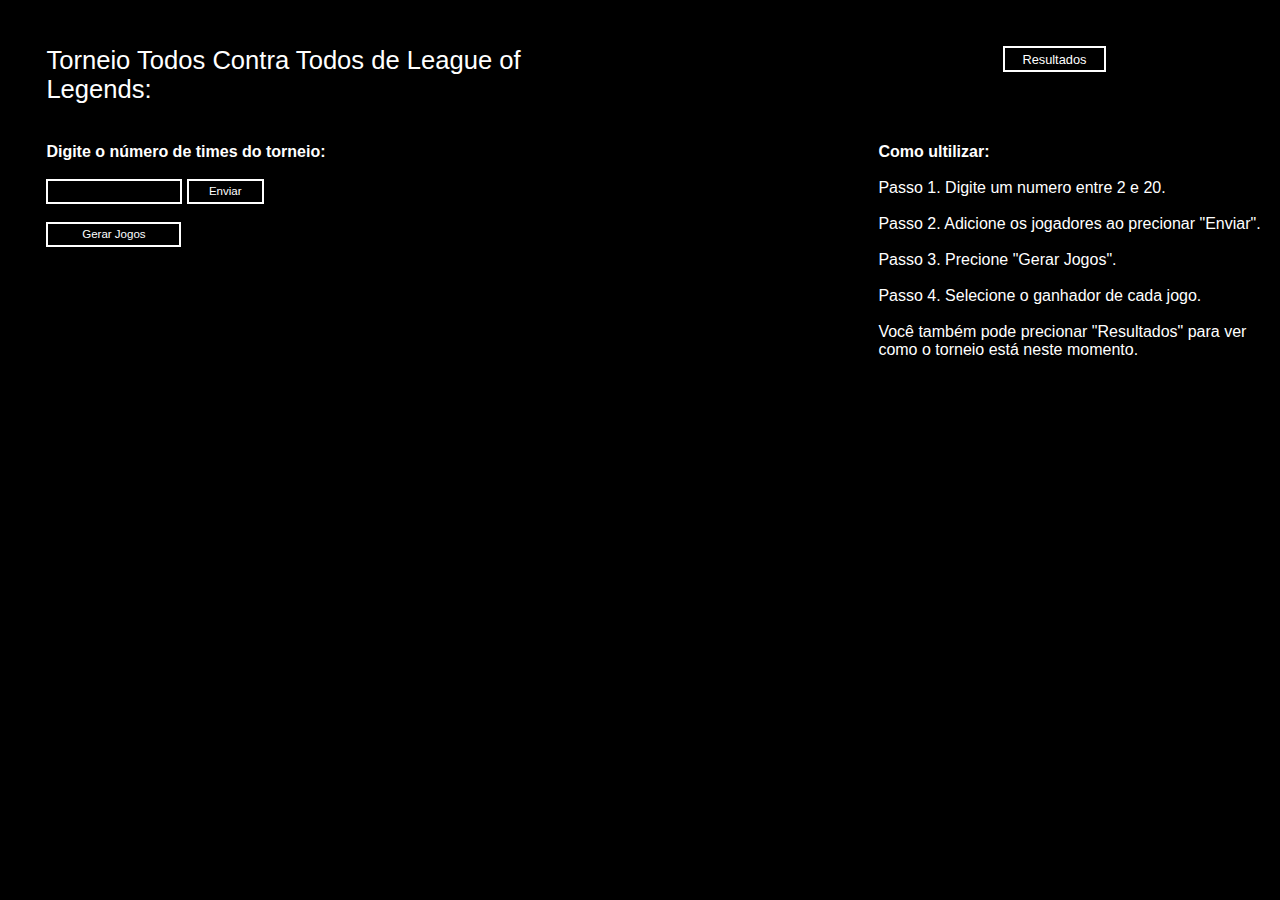
<file: Trabalho_app_campeonato/_!DOCTYPE html_.html>
<!DOCTYPE html>
<html lang="pt-br">
<head>
    <meta charset="UTF-8">
    <meta name="viewport" content="width=device-width, initial-scale=1.0">
    <title>Document</title>
    <script src="Untitled-1.js" defer></script>
    <link rel="stylesheet" href="styles.css">
</head>
<body>
    <header>
        <div id="divtitulo">
            <span id="titulo">Torneio Todos Contra Todos de League of Legends:</span>
            <div id="divresul">
                <input type="button" value="Resultados" id="results" onclick="mostraresult()">
            </div>
        </div>
    </header>
    <main>
        <div id="Adiv">
            <br> <br>
            <div id="divmae">
                <div id="thediv">
                    <label for="quantjogadores" id="digite">Digite o número de times do torneio:</label>
                    <br>
                    <div id="carne">
                        <input type='number' id='quantjogadores'>
                        <input type="button" value="Enviar" id="send" onclick="addjogad()"> <br> <br>
                    </div>
                    <input type="button" value="Gerar Jogos" id="criar" onclick="criarjogos()">
                </div>
                <div id="possiveltexto">

                </div>
            </div>
            <div id="dica">
                <span id="start">Como ultilizar:</span> <br>
                <span class="passos">Passo 1. Digite um numero entre 2 e 20.</span> <br>
                <span class="passos">Passo 2. Adicione os jogadores ao precionar "Enviar".</span> <br>
                <span class="passos">Passo 3. Precione "Gerar Jogos".</span> <br>
                <span class="passos">Passo 4. Selecione o ganhador de cada jogo.</span> <br>
                <span class="passos">Você também pode precionar "Resultados" para ver <br> como o torneio está neste momento.</span> <br>
            </div>
        </div>
    </main>
</body>
</html>
</file>
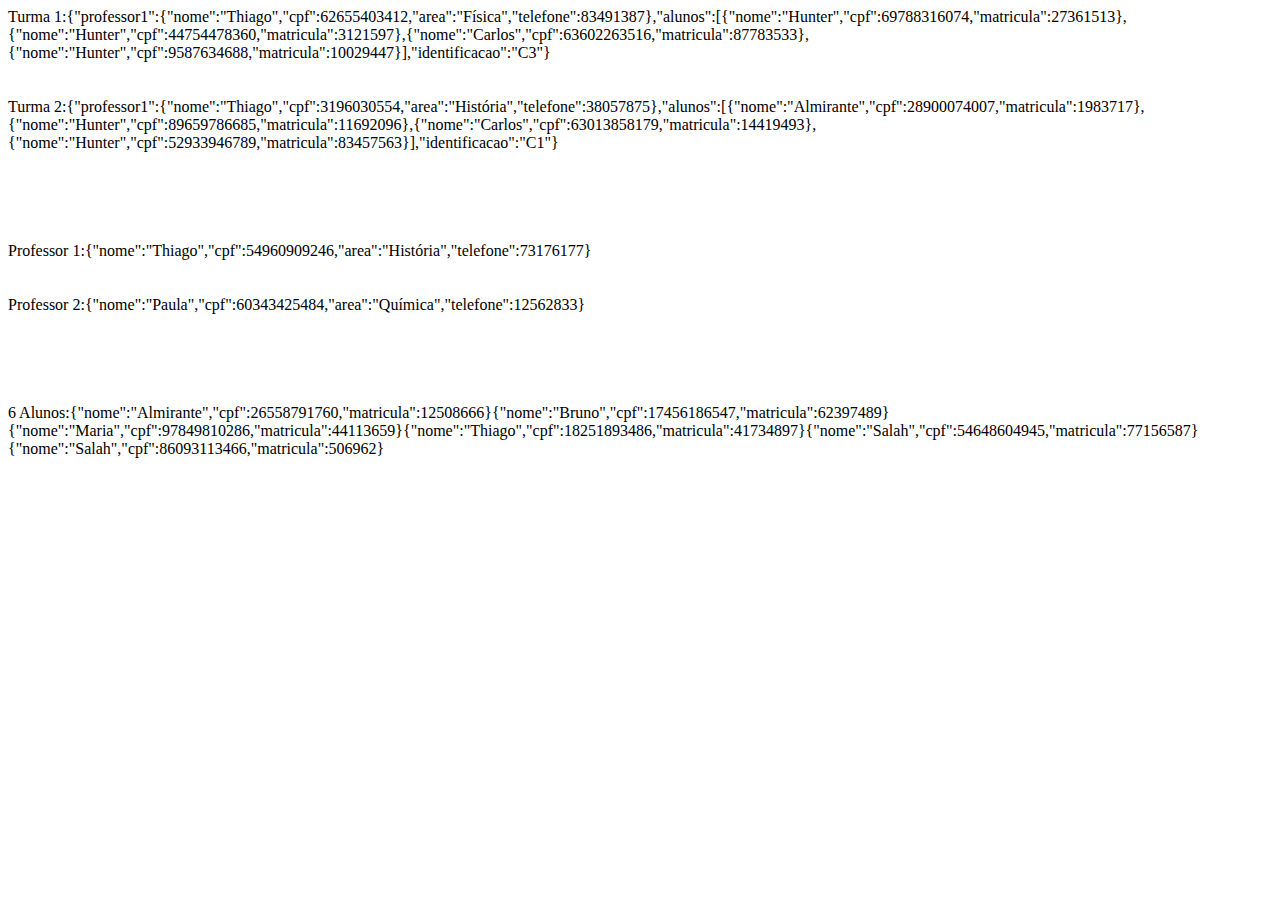
<file: Trabalho_Objetos/Untitled-1.html>
<!DOCTYPE html>
<html lang="en">
<head>
    <meta charset="UTF-8">
    <meta name="viewport" content="width=device-width, initial-scale=1.0">
    <title>Document</title>
</head>
<body>
    Turma 1:<span id="Texto1"></span> 
    <br>    <br>    <br>
    Turma 2:<span id="Texto2"></span>
    <br>    <br>    <br>
    <br>    <br>    <br>
    Professor 1:<span id="Texto3"></span> 
    <br>    <br>    <br>
    Professor 2:<span id="Texto4"></span>
    <br>    <br>    <br>
    <br>    <br>    <br>
    6 Alunos:<span id="Texto5"></span> 
    <br>    <br>    <br>
    <script>
class Pessoa {
    nome;
    cpf;
    constructor() {
        let nomes=[];
        nomes.push("Marcio");
        nomes.push("Bruno");
        nomes.push("Carlos");
        nomes.push("Paula");
        nomes.push("Maria");
        nomes.push("Almirante");
        nomes.push("Thiago");
        nomes.push("Mohammed");
        nomes.push("Salah");
        nomes.push("Hunter");
        this.nome = nomes[Math.ceil(Math.random()*9)];
        this.cpf = Math.ceil(Math.random()*100000000000);
    }
}
class Professor extends Pessoa {
    area;
    telefone;
    constructor() {
        super();
        let areas = [];
        areas.push("Matemática");
        areas.push("Português");
        areas.push("Inglês");
        areas.push("Espanhol");
        areas.push("Física");
        areas.push("Química");
        areas.push("História");
        areas.push("Filosofia");
        areas.push("Biologia");
        this.area = areas[Math.ceil(Math.random()*9)];
        this.telefone = Math.ceil(Math.random()*100000000);
    }
}
prof1 = new Professor();
prof2 = new Professor();
let d1 = JSON.stringify(prof1);
let d2 = JSON.stringify(prof2);
let e1 = document.getElementById("Texto3");
let e2 = document.getElementById("Texto4");
e1.innerText= d1;
e2.innerText= d2;
class Aluno extends Pessoa {
    matricula;
    constructor() {
        super();
        this.matricula = Math.ceil(Math.random()*100000000);
    }
}
for (let i = 0; i<6; i++) {
    let a1 = new Aluno();
    let a2 = JSON.stringify(a1);
    let a3 = document.getElementById("Texto5");
    a3.innerText += a2;
}
class Turma {
    professor1;
    alunos;
    identificacao;
    constructor () {
        var alunos = [];
        for (let i = 0; i<4; i++) {
            let a = new Aluno()
            alunos.push(a);
        }
        this.alunos = alunos;
        this.professor1 = new Professor();
        let salas = [];
        salas.push("A1");
        salas.push("A2");
        salas.push("A3");
        salas.push("B1");
        salas.push("B2");
        salas.push("B3");
        salas.push("C1");
        salas.push("C2");
        salas.push("C3");
        this.identificacao = salas[Math.ceil(Math.random()*9)];
    }
    imprimeDados() {

    }
}
let a1 = new Turma();
let a2 = new Turma();
let b1 = JSON.stringify(a1);
let b2 = JSON.stringify(a2);
let c1 = document.getElementById("Texto1");
let c2 = document.getElementById("Texto2");
c1.innerText= b1;
c2.innerText= b2;
</script>
</body>
</html>
</file>
<file: Trabalho/css/styles.css>
/*CSS INICIO*/
header {
    background-color:#397CAB;
}
body {
    margin: 0vw;
    padding: 0vw;
    display: flex;
    flex-direction: column;
    color: white;
    font-family: 'Itim', cursive;
}
h1 {
    color: white;
    font-family: 'Itim', cursive;
}
p {
    color: white;
    font-family: 'Itim', cursive;
}
span {
    color: white;
    font-family: 'Itim', cursive;
}
a {
    color: white;
    font-family: 'Itim', cursive;
}
.separadorhor {
    background-color: white;
    height: 0.4vw;
    width: auto;
    margin-top: 1vw;
    margin-left: 3.5vw;
}
/*CSS NAV*/
nav {
    background-color:#397CAB;
    height: 7.5vw;
    display: flex;
    flex-direction: row;
}
.divnav {
    display: flex; 
    margin-left: 1vw;
}
.Nome {
    font-family: 'Itim', cursive;
    color: white;
    font-size: 5vw;
    margin: 0vw;
    padding: 0vw;
    text-decoration: none;
}
.Nome:hover {
    color: white;
}
form {
    color: white;
    margin-top: 2.75vw;
    margin-left: 3.5vw;
}
.formulario {
    height: 2vw;
    width: 25vw;
    position: absolute;
}
.formulario::placeholder{
    font-size: 1.35vw;
    color:grey;
    font-family: 'Itim', cursive;
}
.lupa {
    margin-left: 26vw;
    width:  1.25vw;
    height: 1.25vw;
    cursor: pointer;
    position:absolute;
}
.log {
    color: white;
    font-family: 'Itim', cursive;
    font-size: 1.5vw;
    position:absolute;
    margin-top: -3vw;
}
.form-group {
    height: auto;
    width: 20vw;
    margin-left: 30vw;
    position:absolute;
    margin-top: -2vw;
}
.form-control {
    height: 3vw;
    width: 10vw;
    position:absolute;
    max-width: none;
    min-width: none;
}
.form-control::placeholder {
    font-size: 1.35vw;
    color:grey;
    font-family: 'Itim', cursive;
    position:absolute;
}
/*CSS MAIN*/
.carrossel {
    height: 35vw;
}
#img1 {
    height: 35vw;
}
#img2 {
    height: 35vw;
}
#img3 {
    height: 35vw;
}
/*SECTION 1+*/
section {
    background-color:#397CAB;
    padding: 0vw;
    margin: 0vw;
    border: 0vw;
    height: 35vw;
}
.secindice {
    margin-left: 9.5vw;
    background-color: #6495ED;
    height: 3vw;
    width: 80vw;
    display: flex;
    flex-direction: row;
    border-radius: 10vw 10vw 10vw 10vw;
}
.posborder {
    background-color: #528AB1;
    height: 2.6vw;
    margin: 0.2vw;
    width: 79.6vw;
    border-radius: 10vw 10vw 10vw 10vw;
    display: flex;
    flex-direction: row;
}
.indice {
    font-size: 1.5vw;
    margin-left: 20vw;
    margin-top: 0.3vw;
}
.secindice a {
    font-size: 1.25vw;
    margin-top: 0.5vw;
    margin-left: 0.5vw;
    text-decoration: none;
    color: white;
}
.barra {
    font-size: 1.25vw;
    margin-top: 0.5vw;
    margin-left: 0.5vw;
}
.secpeixe {
    width: auto;
    display: flex;
    flex-direction: column;
}
.fundo {
    background-color: white;
    margin: 2vw;
    margin-top: -0.25vw;
    width: 95vw;
    height: 24vw;
    border-radius: 2vw 2vw 2vw 2vw;
    display: flex;
    flex-direction: row;
}
.divcat {
    background-color: #397CAB;
    height: 5vw;
    margin-left: 1vw;
    margin-right: 1vw; 
    border-radius: 5vw 5vw 5vw 5vw;
}
.cat {
    margin-left: 1vw;
    font-size: 2.5vw;
}
.div1 {
    margin-top: 1vw;
    font-size: 2vw;
}
.pdiv {
    display: flex;
    flex-direction: column;
    width: 15.5vw;
    margin-left: 2vw;
}
.p {
    min-width: none;
    height: 12vw;
    width: 15.5vw;
    margin-top: 2vw;
    border-radius: 1vw 1vw 1vw 1vw;
    cursor: pointer;
}
.np {
    margin-left: 0.5vw;
    font-size: 1.5vw;
    color: black;
    cursor: pointer;
}
.preco {
    margin-left: 0.5vw;
    font-size: 1.5vw;
    color: black;
    cursor: pointer;
}
.frete {
    margin-left: 0.5vw;
    font-size: 1.5vw;
    color: black;
    cursor: pointer
}
.passador {
    font-family: Arial, Helvetica, sans-serif;
    font-size: 3vw;
    background-color: silver;
    height: 20vw;
    margin-top: 2vw;
    margin-left: 4vw;
    opacity: 0.5;
    border-radius: 2vw 2vw 2vw 2vw;
    cursor: pointer;
}
.pass {
    margin-top: 7vw;
}
.cat1 {
    margin-left: 6vw;
    color: white;
    text-decoration: none;  
}
.cat1:hover {
    color: white;
}
.sep {
    display: flex;
    flex-direction: column;
}
.peixed {
    width: 15vw;
    height: 15vw;
    margin-left: 27vw;
}
.linktop {
    font-size: 2vw;
    margin-left: 80vw;
    text-decoration: none;
    color: white;
}
.linktop:hover {
    color: white;
}
/*SECTION 2*/
.secalim {
    width: auto;
    display: flex;
    flex-direction: column;
}
.div2 {
    margin-top: 1vw;
    font-size: 2vw;
}
.cat2 {
    margin-left: 6vw;
    color: white;
    text-decoration: none;
}
.cat2:hover {
    color: white;
}
/*SECION 3*/
.secace {
    display: flex;
    flex-direction: column;
}
.div3 {
    margin-top: 1vw;
    font-size: 2vw;
}
.cat3 {
    margin-left: 6vw;
    color: white;
    text-decoration: none;
}
.cat3:hover {
    color: white;
}
/*SECTION 4*/
.secling {
    display: flex;
    flex-direction: column;
    height: 29vw;
}
.fundoling {
    background-color: white;
    margin: 2vw;
    margin-top: -0.25vw;
    width: 95vw;
    height: 18vw;
    border-radius: 2vw 2vw 2vw 2vw;
    display: flex;
    flex-direction: row;
}
.div4 {
    margin-top: 1vw;
    font-size: 2vw;
}
.cat4 {
    margin-left: 6vw;
    color: white;
    text-decoration: none;
}
.cat4:hover {
    color: white;
}
.b {
    margin-top: 2vw;
    border-radius: 1vw 1vw 1vw 1vw;
    cursor: pointer;
    height: 10.75vw;
}
.fundoling p{
    margin-top: 0.5vw;
    color: black;
    cursor: pointer;
}
.ling1 {
    margin-left: 3vw;
}
.ling2 {
    margin-left: 3.5vw;
}
.ling3 {
    margin-left: 5vw;
}
.ling4 {
    margin-left: 5vw;
}
.ling5 {
    margin-left: 3vw;
}
/*CSS FOOTER*/
footer {
    background-color: #427193;
    height: 15vw;
    display: flex;
    flex-direction: column;
}
.inic {
    display: flex;
    flex-direction: row;
}
.Email {
    font-size: 1.5vw;
    margin-top: 3vw;
    margin-left: 5vw;
}
.config {
    font-size: 1.5vw;
    margin: 3vw;
    margin-left: 45vw;
}
.criador {
    font-size: 1.5vw;
    margin-left: 37.5vw;
    margin-top: 2vw;
}
</file>
<file: trabalho-prog/styles.css>
/*CSS inicial home*/

body {
    margin: 0;
    padding: 0;
}
nav {
    width: 100vw;
    background-color: #91d1a1;
}

@import url('https://fonts.googleapis.com/css2?family=Julius+Sans+One&display=swap');
@import url('https://fonts.googleapis.com/css2?family=Harmattan&display=swap');

/*CSS nav home*/

.divnav {
    display: flex; 
    margin-left: 8vw;
}
.logo {
    padding: 0;
}
.divn {
    margin-top: 1.5vw;
    margin-left: 2vw;
    margin-right: 15vw;
    display: flex;
}
.divnome {
    flex-direction: column;
}
.nome {
    color: white;
    font-family: 'Julius Sans One', sans-serif;
    font-size: 3vw;
    font-weight: lighter;
}
.pesquisa {
    margin-right: 1vw;
}
.lupa {
    margin-top: 3.6vw;
    width:  1vw;
    height: 1vw;
    cursor: pointer;
}
.divc {
    margin-top: 3vw;
    display: flex;
    flex-direction: row;
    flex-wrap: nowrap;
}
.divc a {
    color: black;
    display: flex;
    flex-direction: row;
    flex-wrap: nowrap;
    text-decoration: none;
}
.carrin {
    width: 1vw;
    height: 1vw;
}
.tcarrin:hover {
    text-decoration:underline;
}
.Cadastro {
    margin-left: 5vw;
    color: black;
}
.loguin:hover {
    text-decoration:underline;
}
.historico {
    margin-left: 5vw;
}
.historico:hover {
    text-decoration:underline;
}
.categorias {
    margin-left: 5vw;
}
.categorias:hover {
    text-decoration:underline;
}
.gps {
    margin-left: 5vw;
    margin-top: -0.5vw;
    height:2vw ;
}
.tcep:hover {
    text-decoration:underline;
}

/*CSS main home*/

.main-home {
    background-color: #A8CEBB;
    font-family: 'Courier New', Courier, monospace;
    display: flex;
}
.divmain {
    display: flex;
    flex-direction: column;
}
.divpromo {
    width: 100vw;
    display: flex;
}
.slogan {
    margin-top: 6vw;
    margin-left: 4.5vw;
    font-size: 4vw;
    color: white;
}
.img-promo  {
    height: 22,5vw;
    width: 37vw;
}
.categoria {
    background-color: white;
}
.nomecategoria {
    margin-left: 2.5vw;
    font-size: 2vw;
}
.divprod {
    background-color:#D8F2E5;
    width: 100vw;
    height: 31vw;
    display: flex;
}
.imgc1 {
    background-color: white;
    margin-top: 3vw;
    margin-left: 2.5vw;
    height: 25vw;
    width: 16vw;
    flex-direction: column;
}
.imgc1 a {
    text-decoration: none;
}
.imgc2 {
    background-color: white;
    margin-top: 3vw;
    margin-left: 2.5vw;
    height: 25vw;
    width: 16vw;
    flex-direction: column;
}
.imgc3 {
    background-color: white;
    margin-top: 3vw;
    margin-left: 2.5vw;
    height: 25vw;
    width: 16vw;
    flex-direction: column;
}
.imgc4 {
    background-color: white;
    margin-top: 3vw;
    margin-left: 2.5vw;
    height: 25vw;
    width: 16vw;
    flex-direction: column;
}
.imgc5 {
    background-color: white;
    margin-top: 3vw;
    margin-left: 2.5vw;
    margin-right: 1vw;
    height: 25vw;
    width: 16vw;
    flex-direction: column;
}
.prod-1 {
    margin-top: 3.75vw;
    margin-bottom: 1vw;
    margin-left: 2vw;
    width: 12.5vw;
    padding: 0vw;
}
.prod-2 {
    margin-top: 4vw;
    margin-bottom: 0.65vw;
    margin-left: 2vw;
    width: 12.5vw;
    padding: 0%;
}
.prod-3 {
    margin-top: 4vw;
    margin-bottom: 0.75vw;
    margin-left: 2vw;
    width: 12.5vw;
    padding: 0vw;
}
.prod-4 {
    margin-top: 4vw;
    margin-bottom: 0.75vw;
    margin-left: 2vw;
    width: 12.5vw;
    padding: 0vw;
}
.prod-5 {
    margin-top: 3vw;
    margin-bottom: 1.5vw;
    margin-left: 2vw;
    width: 12.5vw;
    padding: 0vw;
}
.divseta {
    background-color: #A8CEBB;
    margin-top: 3vw;
    margin-left: 2vw;
    width: 3vw;
    height: 25vw;
}
.seta {
    color: white;
    margin-top: 10vw;
    margin-left: 0.5vw;
    font-size: 3.5vw;
    font-weight: bolder;
    cursor: pointer;
}
.preco1 {
    color: black;
    margin-left: 5.5vw;
    margin-right: 5.15vw;
}
.preco1:hover {
    text-decoration:underline;
}
.preco2 { 
    margin-top: 7vw;
    margin-left: 5.75vw;
    margin-right: 5.25vw;
}
.preco3 {
    margin-left: 6.15vw;
    margin-right: 5.25vw;
}
.preco4 {
    margin-left: 6.15vw;
    margin-right: 5.25vw;
}
.preco5 {
    margin-left: 5.7vw;
    margin-right: 4.85vw;
}
.f1 {
    color: black;
    margin-left: 3vw;
}
.f1:hover {
    text-decoration:underline;
}
.f2 {
    margin-left: 3vw;
}
.f3 {
    margin-left: 3vw;
}
.f4 {
    margin-left: 3vw;
}
.f5 {
    margin-left: 3vw;
}

/*CSS footer*/

footer {
    background-color: #A8CEBB;
    width: 100vw;
    height: 18vw;
    font-family: 'Courier New', Courier, monospace;
}
.espaco {
    background-color: white;
}
.l1{
    color: white;
    margin-top: 3vw;
    margin-left: 6vw;
    margin-right: 6vw;
    font-size: 2vw;
    display: flex;
    flex-direction: row;
}
.tfooter2 {
    margin-left: 22vw;
}
.tfooter3 {
    margin-left: 20vw;
}
.l2{
    color: white;
    margin-top: 3vw;
    margin-left: 6vw;
    margin-right: 6vw;
    font-size: 2vw;
    display: flex;
    flex-direction: row;
}
.tfooter5 {
    margin-left: 14.9vw;
}
.tfooter6  {
    margin-left: 22.5vw;
}
.criadores {
    color: #D8F2E5;
    margin-top: 3vw;
    margin-left: 20vw;
    font-size: 2vw;
    display: flex;
    flex-direction: row;
}
/*Codigo main produto*/

.main-prod {
    font-family: 'Harmattan', sans-serif;
    font-weight: 400;
    display: flex;
}
.div-main-p {
    flex-direction: column;
}
.div1 {
    width: 100vw;
    height: 40vw;
    background-color:#A8CEBB;
    flex-direction: row;
    display: flex;
}
.sub-div1 {
    display: flex;
    flex-direction: column;
}
.prod-page {
    margin-top: 1vw;
    margin-left: 1vw;
    width: 30vw;
    height: 33vw;
}
.alts-div {
    background-color: #D8F2E5;
    width: 30vw;
    height: 5vw;
    margin-bottom: 1vw;
    margin-left: 1vw;
    flex-direction: row;
}
.produto-alt-1 {
    width: 4vw;
    height: 4vw;
    margin-top: 0.3vw;
    margin-left: 0.3vw;
}
.produto-alt-2 {
    width: 4vw;
    height: 4vw;
    margin-top: 0.3vw;
}
.produto-alt-3 {
    width: 4vw;
    height: 4vw;
    margin-top: 0.3vw;
}
.produto-alt-4 {
    width: 4vw;
    height: 4vw;
    margin-top: 0.3vw;
}
.separador {
    width: 0.2vw;
    height: 31vw;
    background-color: white;
    margin-top: 3vw;
    margin-left: 2vw;
}
.p-texts {
    display: flex;
    flex-direction: column;
}
.p-texts a {
    text-decoration: none;
}
.p-prod {
    color: white;
    font-size: 1.5vw;
    margin-left: 2vw;
    margin-bottom: 3vw;
}
.f-prod {
    color: white;
    font-size: 1.5vw;
    margin-left: 2vw;
    margin-bottom: 3vw;
}
.for-prod {
    color: blue;
    font-size: 1.5vw;
    margin-left: 2vw;
}
.ad-carrin-div {
    background-color: #779084;
    width: 25vw;
    height: 8vw;
    margin-left: 2vw;
    margin-top: 10vw;
    border-radius: 20px;
    cursor: pointer;
}
.ad-carrin {
    color: white;
    font-size: 1.5vw;
    margin-left: 5vw;
}
.avaliacoes {
    margin-top: 3vw;
    flex-direction: row;
}
.avaliacoest {
    color: white;
    margin-left: 2vw;
    font-size: 1.5vw;
}
.circavalia {
    background-color: purple;
    height: 1vw;
    width: 1vw;
    border-radius: 50%;
}
.circavalia5 {
    background-color: grey;
    height: 1vw;
    width: 1vw;
    border-radius: 50%;
}
.desc {
    margin-top: 3vw;
    margin-bottom: 3vw;
    margin-left: 2vw;
    margin-right: 2vw;
    display: flex;
    flex-direction: column;
    font-size: 1.5vw;
}
.prod-name {
    color: #858484;
    margin-bottom: 1vw;
}
.descricao {
    color: white;
}
.leia-mais {
    color: #858484;
    cursor: pointer;
}
.div2 {
    background-color:#A8CEBB;
    width: 100vw;
    height: 45vw;
    display: flex;
    flex-direction: column;
}
.text-com1 {
    color: #858484;
    font-size: 1.5vw;
    margin-left: 2vw;
    margin-top: 2vw;
}
.comment-div {
    display: flex;
}
.pfp {
    width: 5vw;
    height: 5vw;
    margin-left: 2vw;
    margin-top: 4vw;
    margin-right: 2vw;
}
.comment {
    background-color: #D8F2E5;
    width: 80vw;
    height: 10vw;
    margin-top: 2vw;
    border-radius: 0px 20px 20px 20px;
    display: flex;
    flex-direction: row;
}
.comment1 {
    background-color: #D8F2E5;
    width: 80vw;
    height: 10vw;
    margin-top: 2vw;
    border-radius: 0px 20px 20px 20px;
    display: flex;
    flex-direction: row;
}
.comment2 {
    background-color: #D8F2E5;
    width: 80vw;
    height: 10vw;
    margin-top: 2vw;
    border-radius: 0px 20px 20px 20px;
    display: flex;
    flex-direction: row;
}
.usercomment {
    background-color: #D8F2E5;
    color: #858484;
    border: none;
    height: 8vw;
    width: 60vw;
    margin-top: 1vw;
    margin-left: 1vw;
    resize: none;
    font-size: 1.5vw;
}
.separador2 {
    background-color: #858484;
    width: 95vw;
    height: 0.15vw;
    margin-top: 2vw;
    margin-left: 2.5vw;
}
.comments-div {
    display: flex;
    flex-direction: column;
}
.comentario1 {
    display: flex;
    flex-direction: row;
}
.comentario2 {
    display: flex;
    flex-direction: row;
}
.com1-div {
    height: 8vw;
    width: 60vw;
    margin-top: 1vw;
    margin-left: 1vw;
}
.com2-div {
    height: 8vw;
    width: 60vw;
    margin-top: 1vw;
    margin-left: 1vw;
}
.com1 {
    font-size: 1.5vw;
    color: #858484;
}
.com2 {
    font-size: 1.5vw;
    color: #858484;
}

/*CSS main carrin*/

.main-carrin {
    font-family: 'Courier New', Courier, monospace;
    display: flex;
    flex-direction: column;
    color: white;
    font-family: 'Harmattan', sans-serif;
}
.div-separador-carrin {
    display: flex;
    flex-direction: row;
    max-width: 100vw;
}
.div-list-prod {
    background-color: #A8CEBB;
    height: 30vw;
    width: 76.8vw;
    margin-right: 1vw;
}
.carrin-titulo {
    font-size: 3.5vw;
    margin-top: 1vw;
    margin-left: 26vw;
}
.l-objects {
    font-size: 1.5vw;
    margin: 1vw;
}
.div-list-cupom {
    background-color: #A8CEBB;
    height: 30vw;
    width: 21.2vw;
    margin-left: 1vw;
}
.cupom-titulo {
    font-size: 3.5vw;
    margin-left: 3.5vw;
}
.div-compra {
    height: 30vw;
    width: 100vw;
    background-color: #A8CEBB;
}
.compra-titulo {
    font-size: 3.5vw;
    margin-left: 32vw;
}
table {
    width: 100vw;
}
th {
    text-align: center;
    background-color: #779084;
}
td {
    text-align: center;
    background-color: #779084;
}
.concluir-pagam {
    background-color: #779084;
    width: 25vw;
    height: 8vw;
    margin-left: 33.5vw;
    margin-top: 10vw;
    border-radius: 20px;
    cursor: pointer;
}
.concluir-pagamt {
    display: inline-block;
    color: white;
    font-size: 1.5vw;
    margin: 3vw;
    margin-left: 5.5vw;
}

/*CSS main cadastro*/

.div-main-cad {
    background-color: #A8CEBB;
    display: flex;
    flex-direction: row;
    height: 32vw;
    width: 100vw;
}
.separador1 {
    width: 0.2vw;
    height: 27vw;
    background-color: white;
    margin-top: 3vw;
    margin-bottom: 3vw;
    margin-left: 2vw;
    margin-right: 2vw;
}
.cad-titulo {
    margin-left: 35vw;
    margin-right: 41vw;;
    font-size: 3.5vw;
    color: white;
}
.form {
    margin-left: 35vw;;
    font-size: 1.5vw;
    display: flex;
    flex-direction: row;
    color: white;
}
.div-separadora {
    display: flex;
    flex-direction: column;
}
.criar-conta {
    background-color: #779084;
    width: 25vw;
    height: 8vw;
    margin-top: 2vw;
    margin-left: 33.5vw;
    border-radius: 20px;
    cursor: pointer;
}
.criar-contat {
    display: inline-block;
    color: white;
    font-size: 1.5vw;
    margin: 3vw;
    margin-left: 8.65vw;
}
</file>
<file: Trabalho_app_campeonato/styles.css>
body {
    background-color: black;
    color: white;
    font-family: sans-serif;
    display: flex;
    flex-direction: column;
}
input[type="number"] {
    background-color: black;
    border: 0.2vw solid white;
    color:white;
}
input[type="button"] {
    background-color: black;
    border: 0.2vw solid white;
    color:white;
}
#digite {
    font-weight: bolder;
}
#quantjogadores {
    height: 1.5vw;
    width: 10vw;
    font-size: 0.9vw;
}
#send {
    height: 1.95vw;
    font-size: 0.9vw;
    width: 6vw;
}
#criar {
    height: 1.95vw;
    font-size: 0.9vw;
    width: 10.55vw;
}
#divtitulo {
    margin: 3vw;
    margin-bottom: 0vw;
    display: flex;
    flex-direction: row;
}
#titulo {
    font-size: 2vw;
    margin-right: 30vw;
    font-family:Impact, Haettenschweiler, 'Arial Narrow Bold', sans-serif;
}
#nomes {
    height: 6vw;
    margin-top: 2vw;
    margin-left: 6.25vw;
    margin-right: 6.25vw;
    margin-bottom: 2vw;
    font-size: 1.5vw;
    min-width: 150px;
    min-height: 100px;
}
#partida {
    display: flex;
    flex-direction: column;
    margin-bottom: 5vw;
}
#spans {
    display: flex;
    flex-direction: row;
    font-size: 1.5vw;
}
#linguica{
    font-size: 1.5vw;
}
#versus {
    margin-left: 2.5vw;
    margin-right: 2.5vw;
}
#results {
    margin-right: 10vw;
    height: 2vw;
    width: 8vw;
    font-size: 1vw;
}
#Adiv {
    display: flex;
    flex-direction: row;
    margin-top: 3vw;
}
#thediv {
    display: flex;
    flex-direction: column;
    margin-left: 3vw;
    width: 25vw;
}
#dica {
    display: flex;
    flex-direction: column;
    margin-left: 40vw;
}
#start {
    font-weight: bolder;
}
.choise {
    height: 2vw;
    font-size: 1vw;
    width: 8vw;
}
#passos {
    font-size: 1vw;
}
#recoresults {
    height: 2vw;
    width: 14vw;
    font-size: 1vw;
}
</file>
